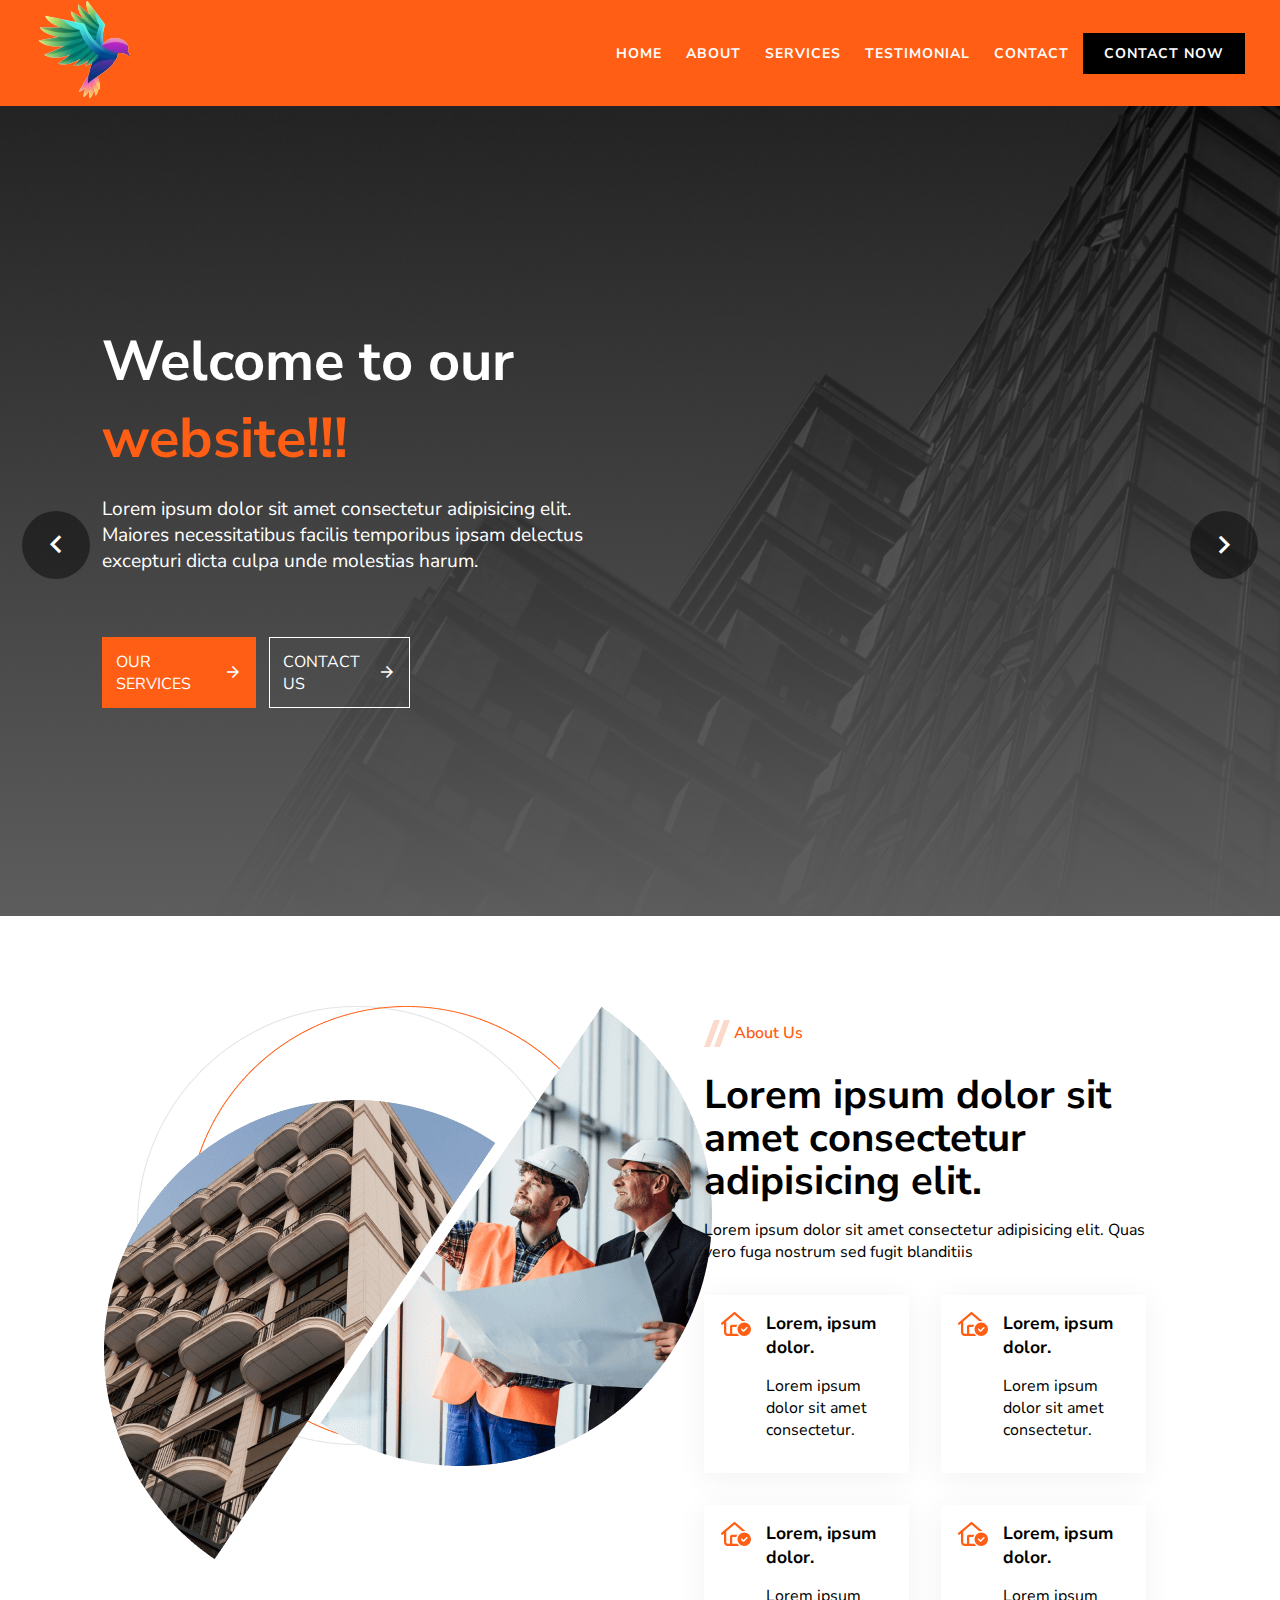
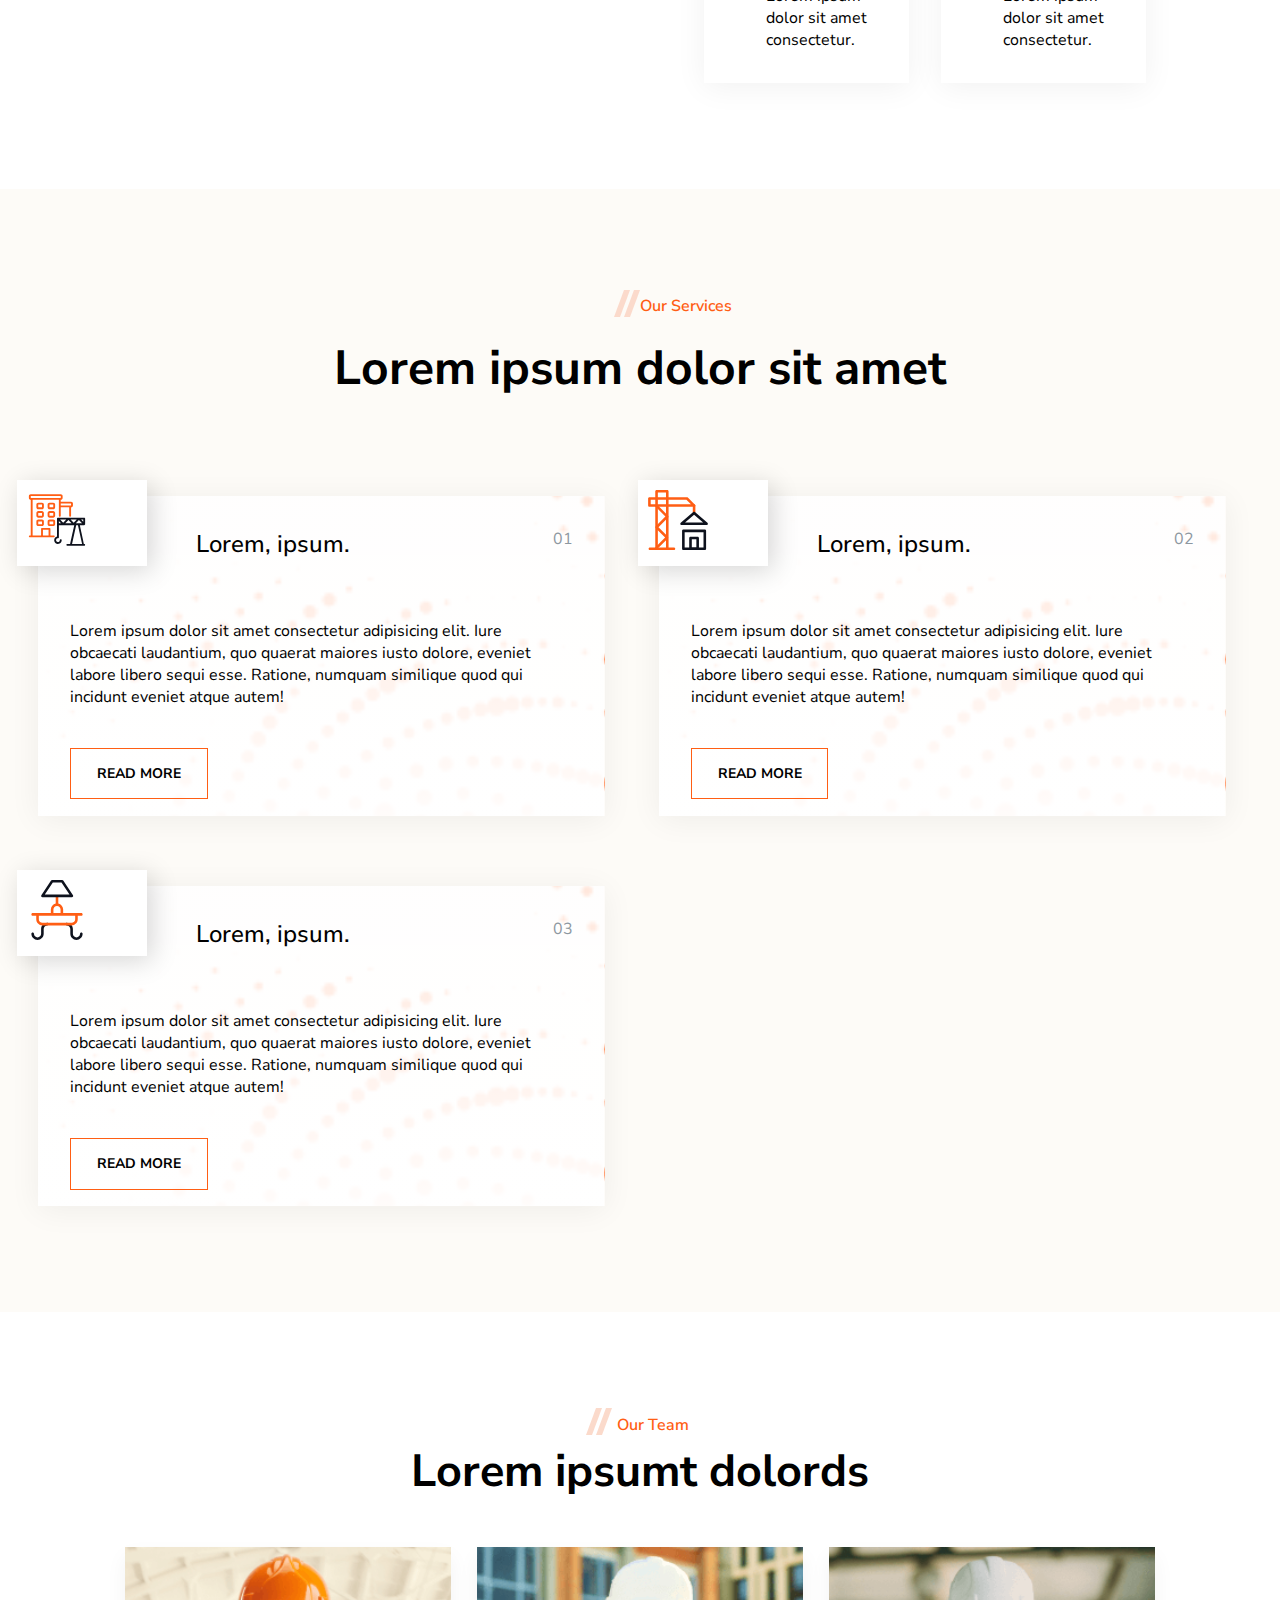
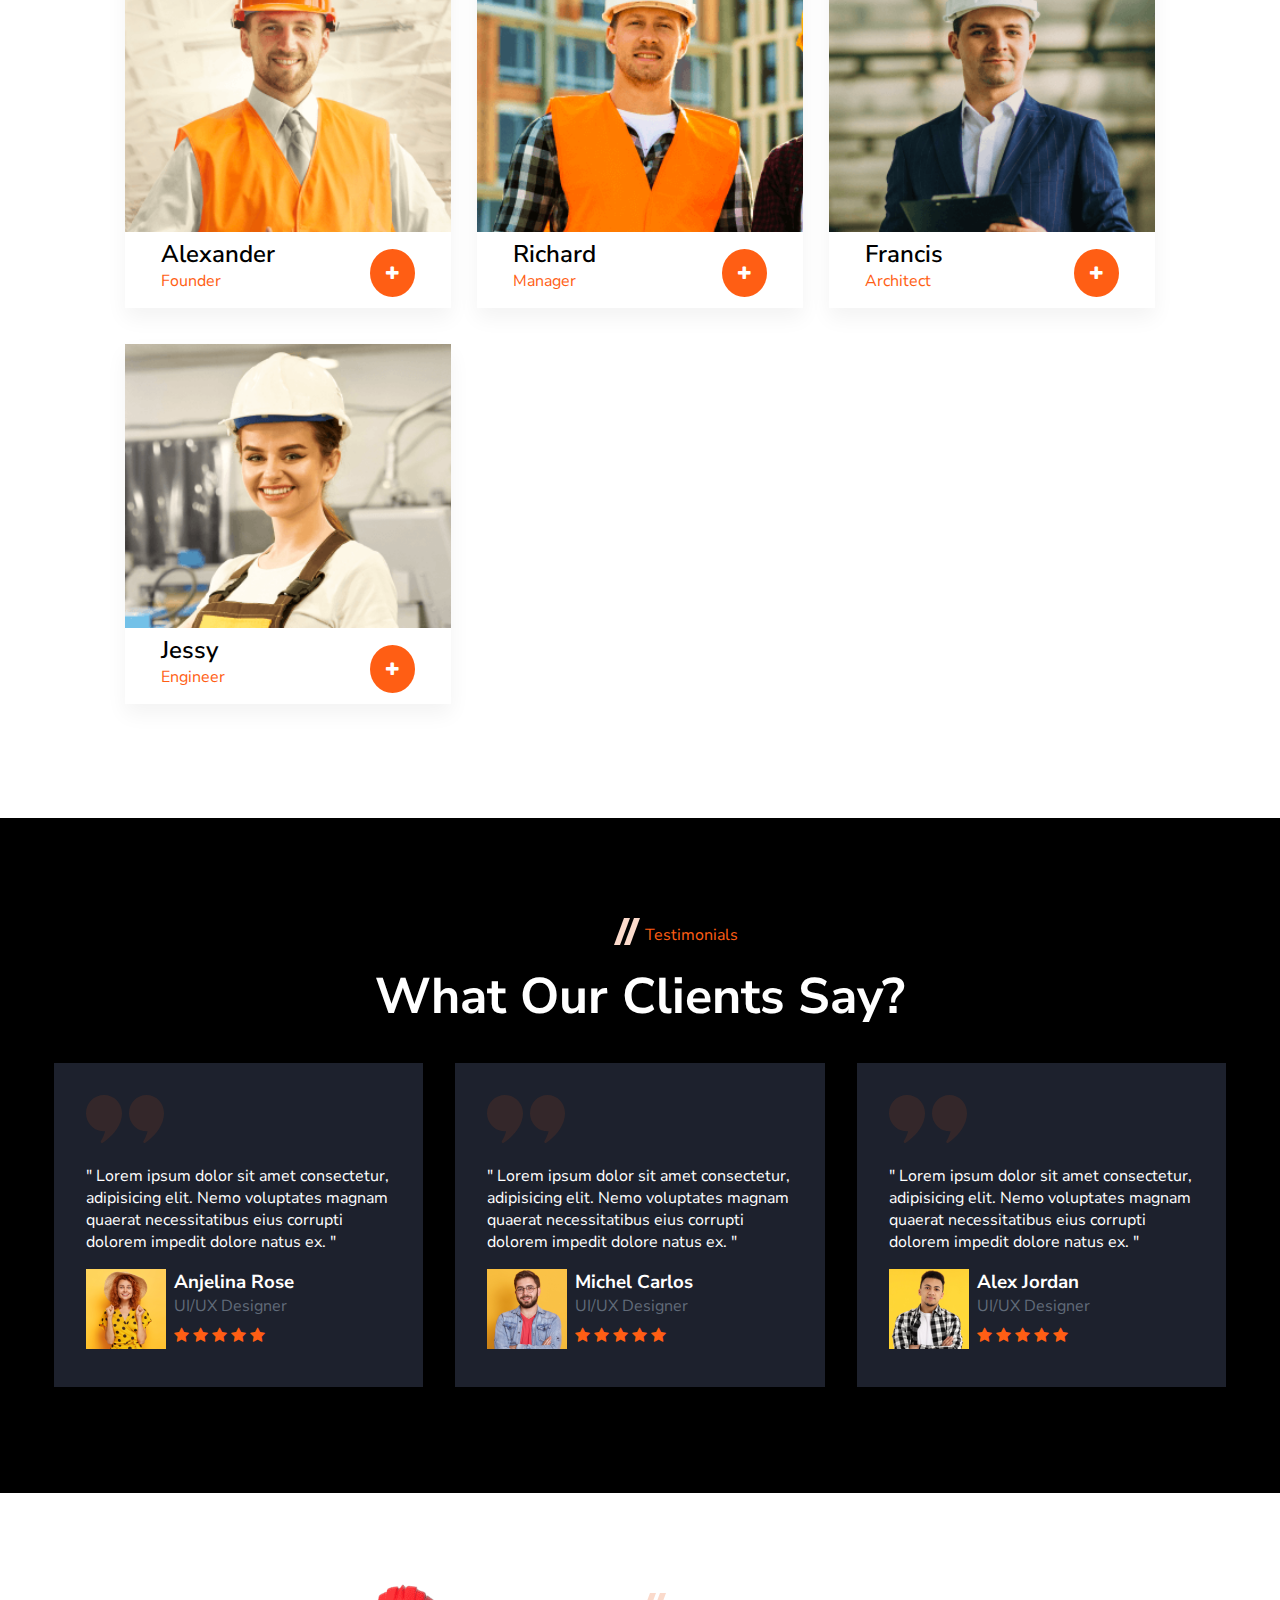
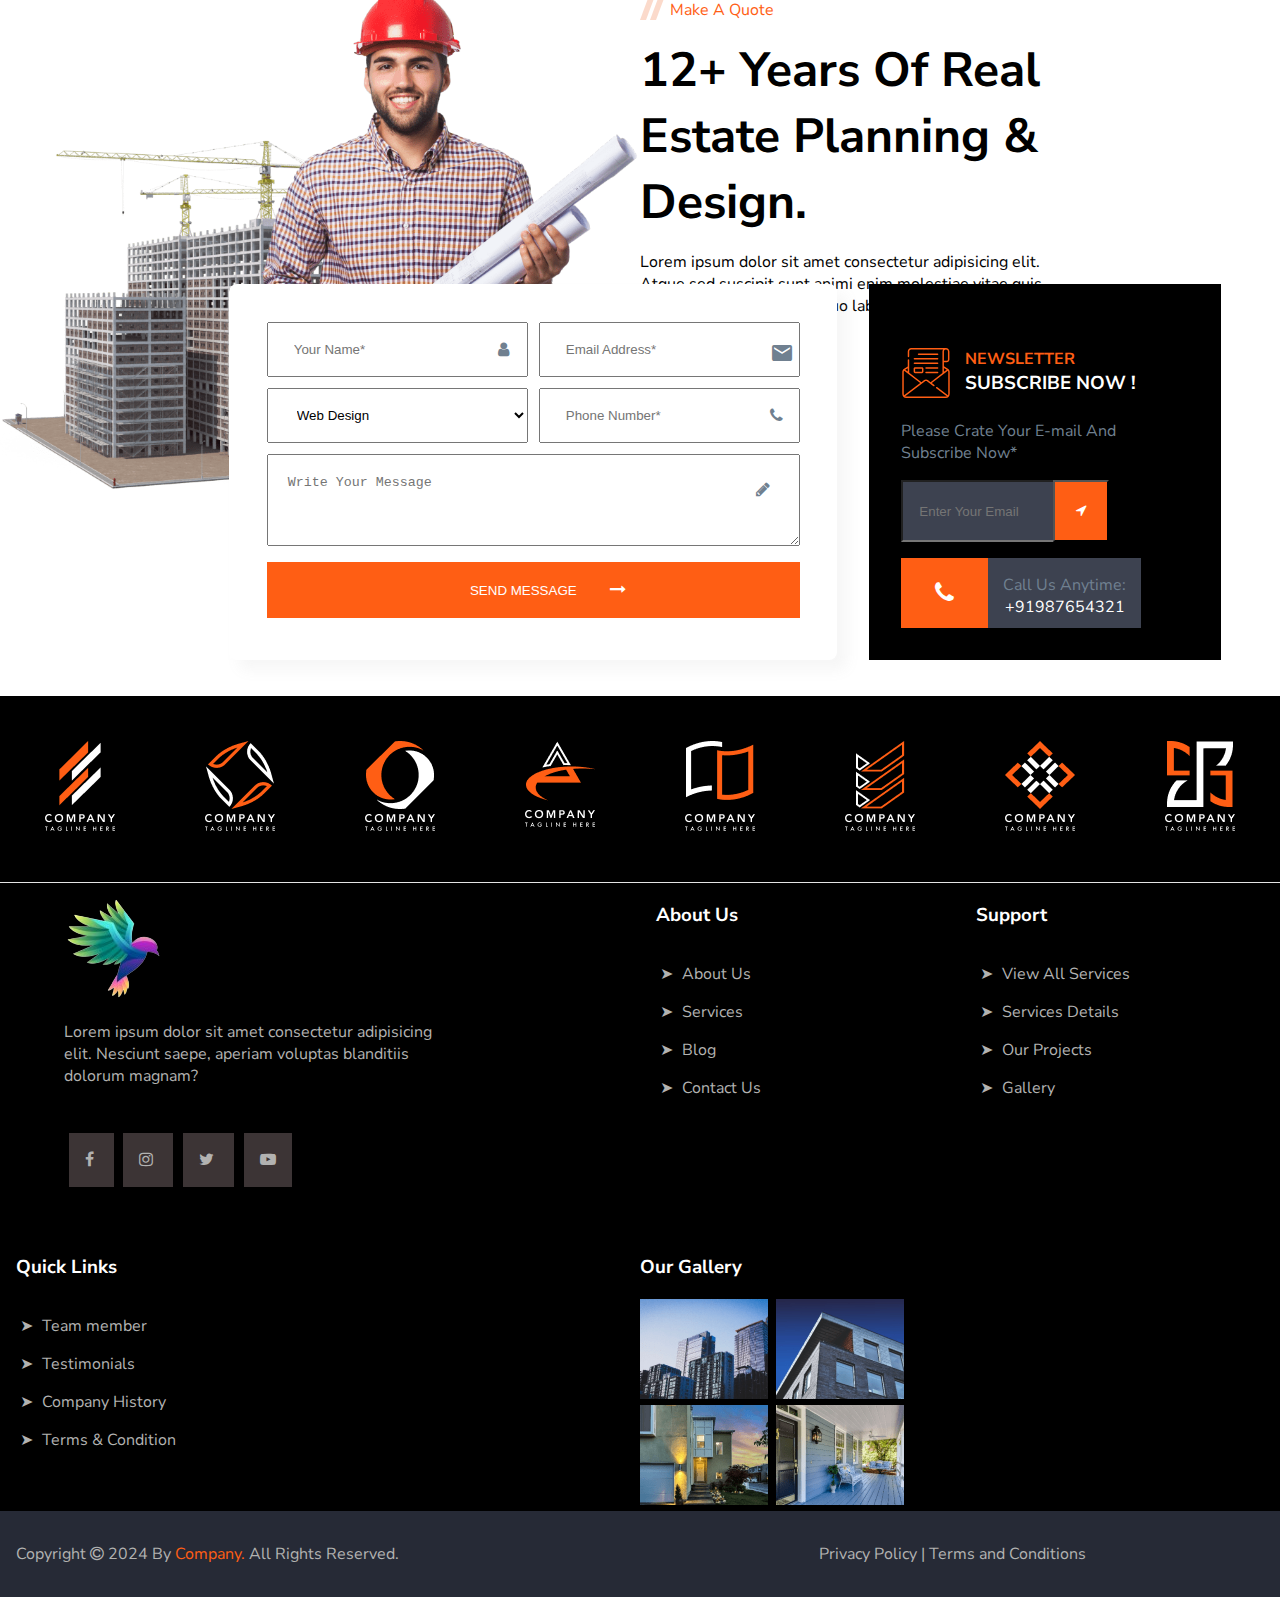
<file: index.html>
<!DOCTYPE html>
<html lang="en">

<head>
    <meta charset="UTF-8">
    <meta name="viewport" content="width=device-width, initial-scale=1.0">
    <title>Website 1</title>
    <link rel="stylesheet" href="./assets/css/about.css">
    <link rel="stylesheet" href="./assets/css/common.css">
    <link rel="stylesheet" href="./assets/css/cta.css">
    <link rel="stylesheet" href="./assets/css/footer.css">
    <link rel="stylesheet" href="./assets/css/form.css">
    <link rel="stylesheet" href="./assets/css/header.css">
    <link rel="stylesheet" href="./assets/css/services.css">
    <link rel="stylesheet" href="./assets/css/slider.css">
    <link rel="stylesheet" href="./assets/css/team-section.css">
    <link rel="stylesheet" href="./assets/css/testimonials.css">
    <link rel="stylesheet" href="./assets/css/scroll.css">
    <link href="https://fonts.googleapis.com/icon?family=Material+Icons" rel="stylesheet">
    <link href="https://fonts.googleapis.com/icon?family=Material+Icons" rel="stylesheet">
    <link rel="stylesheet" href="https://cdnjs.cloudflare.com/ajax/libs/font-awesome/4.7.0/css/font-awesome.min.css">
    <link rel="stylesheet" href="https://cdnjs.cloudflare.com/ajax/libs/font-awesome/4.7.0/css/font-awesome.min.css">
    <link rel="import" href="header.html">
    <link rel="import" href="footer.html">


</head>

<body>
    <!-- slider section -->
    <section class="slider">
        <div class="content">
            <div>
                <h2 class="sliderTitle">Welcome to our <span class="orangeText"
                        style="display: inline !important;">website!!!</span></h2>
                <p>Lorem ipsum dolor sit amet consectetur adipisicing elit. Maiores necessitatibus facilis temporibus
                    ipsam
                    delectus excepturi dicta culpa unde molestias harum.</p>
                <div class="service-contact">
                    <div class="sc">
                        <a href="./service" class="services">OUR SERVICES
                            <i class="material-icons">arrow_forward</i>
                        </a>
                    </div>
                    <div class="contact">
                        <a href="./contactUs">CONTACT US
                            <i class="material-icons">arrow_forward</i>
                        </a>
                    </div>

                </div>
            </div>

        </div>
        <div class="arrows">
            <i class="material-icons" id="left">keyboard_arrow_left</i>
            <i class="material-icons" id="right">keyboard_arrow_right</i>
        </div>

    </section>
    <!-- about us section -->
    <section class="aboutus">
        <div class="imgaboutus aboutus-content">
            <img src="./assets/img/about-us.png" alt="About Us" class="diffimg">
        </div>
        <div class="aboutus-content">
            <div class="secimg">
                <img src="./assets/img/about-us-secimg.svg" alt="// About Us ">
                <p>About Us</p>

            </div>

            <h2 class="h2tag">Lorem ipsum dolor sit amet consectetur adipisicing elit. </h2>
            <p>Lorem ipsum dolor sit amet consectetur adipisicing elit. Quas vero fuga nostrum sed fugit blanditiis</p>
            <div class="features">
                <div class="inner-feature">
                    <div><img alt="" src="./assets/img/feature.svg" /></div>
                    <div class="inner-feature-sub
                    ">
                        <a href="#" class="feature">Lorem, ipsum dolor. </a>
                        <p>Lorem ipsum dolor sit amet consectetur.</p>
                    </div>

                </div>
                <div class="inner-feature">
                    <div><img alt="" src="./assets/img/feature.svg" /></div>
                    <div class="inner-feature-sub
                    ">
                        <a href="#" class="feature">Lorem, ipsum dolor. </a>
                        <p>Lorem ipsum dolor sit amet consectetur.</p>
                    </div>

                </div>
                <div class="inner-feature">
                    <div><img alt="" src="./assets/img/feature.svg" /></div>
                    <div class="inner-feature-sub
                    ">
                        <a href="#" class="feature">Lorem, ipsum dolor. </a>
                        <p>Lorem ipsum dolor sit amet consectetur.</p>
                    </div>

                </div>
                <div class="inner-feature">
                    <div><img alt="" src="./assets/img/feature.svg" /></div>
                    <div class="inner-feature-sub
                    ">
                        <a href="#" class="feature">Lorem, ipsum dolor. </a>
                        <p>Lorem ipsum dolor sit amet consectetur.</p>
                    </div>

                </div>
            </div>

        </div>

    </section>
    <!-- services section -->
    <section class="service">

        <div class="servicetitle">
            <div class="imgservice"> <img alt="services" src="./assets/img/about-us-secimg.svg"></div>
            <div class="services-para">
                <p>Our Services</p>
            </div>
        </div>
        <h2 class="h2tag">Lorem ipsum dolor sit amet </h2>
        <!-- service box -->
        <div class="service-box">
            <div class="service-boxes">
                <div class="service-boxcontent">
                    <div class="service-icon">
                        <a href="#">
                            <img alt="servic-img-1" src="./assets/img/service-icon-1.svg">
                        </a>
                    </div>
                    <div>
                        <a href="#" class="box2">Lorem, ipsum.</a>
                    </div>
                    <div class="number">
                        <a href="./service">01</a>
                    </div>
                </div>
                <p class="para">Lorem ipsum dolor sit amet consectetur adipisicing elit. Iure obcaecati laudantium, quo
                    quaerat
                    maiores iusto dolore, eveniet labore libero sequi esse. Ratione, numquam similique quod qui incidunt
                    eveniet atque autem! </p>
                <a href="./service" class="service-button">READ MORE</a>
            </div>
            <div class="service-boxes">
                <div class="service-boxcontent">
                    <div class="service-icon">
                        <a href="./service">
                            <img alt="servic-img-1" src="./assets/img/service-icon-2.svg">
                        </a>
                    </div>
                    <div>
                        <a href="./service" class="box2">Lorem, ipsum.</a>
                    </div>
                    <div class="number">
                        <a href="./service">02</a>
                    </div>
                </div>
                <p class="para">Lorem ipsum dolor sit amet consectetur adipisicing elit. Iure obcaecati laudantium, quo
                    quaerat
                    maiores iusto dolore, eveniet labore libero sequi esse. Ratione, numquam similique quod qui incidunt
                    eveniet atque autem! </p>
                <a href="./service" class="service-button">READ MORE</a>
            </div>
            <div class="service-boxes">
                <div class="service-boxcontent">
                    <div class="service-icon">
                        <a href="./service">
                            <img alt="servic-img-1" src="./assets/img/service-icon-3.svg">
                        </a>
                    </div>
                    <div>
                        <a href="./service" class="box2">Lorem, ipsum.</a>
                    </div>
                    <div class="number">
                        <a href="./service">03</a>
                    </div>
                </div>
                <p class="para">Lorem ipsum dolor sit amet consectetur adipisicing elit. Iure obcaecati laudantium, quo
                    quaerat
                    maiores iusto dolore, eveniet labore libero sequi esse. Ratione, numquam similique quod qui incidunt
                    eveniet atque autem! </p>
                <a href="./service" class="service-button">READ MORE</a>
            </div>




        </div>


    </section>
    <!-- team section -->
    <section class="main-sec our-team">
        <div class="main-c">
            <div class="team-section">
                <div class="imgst">
                    <img alt=" team-section-img" src="./assets/img/team-section.svg" />
                </div>
                <div class="ts-para">
                    <p>Our Team</p>
                </div>
            </div>
            <div class="h2st">
                <h2>Lorem ipsumt dolords</h2>
            </div>
            <div class="ts-two">
                <div class="tm-sec">
                    <img alt="team-member1" class="team-member" src="./assets/img/team1.png" />
                    <div class="ts-three">
                        <div>
                            <h3 class="sec-h3">Alexander</h3>
                            <p>Founder</p>
                        </div>
                        <div class="plusicon">
                            <a href="./contactUs"><i class="fa fa-plus"></i></a>
                        </div>

                    </div>
                </div>
                <div class="tm-sec">
                    <img alt="team-member1" class="team-member" src="./assets/img/team2.png" />
                    <div class="ts-three">
                        <div>
                            <h3 class="sec-h3">Richard</h3>
                            <p>Manager</p>
                        </div>
                        <div class="plusicon">
                            <a href="./contactUs"><i class="fa fa-plus"></i></a>
                        </div>

                    </div>
                </div>
                <div class="tm-sec">
                    <img alt="team-member1" class="team-member" src="./assets/img/team3.png" />
                    <div class="ts-three">
                        <div>
                            <h3 class="sec-h3">Francis</h3>
                            <p>Architect</p>
                        </div>
                        <div class="plusicon">
                            <a href="./contactUs"><i class="fa fa-plus"></i></a>
                        </div>

                    </div>
                </div>
                <div class="tm-sec">
                    <img alt="team-member1" class="team-member" src="./assets/img/team4.png" />
                    <div class="ts-three">
                        <div>
                            <h3 class="sec-h3">Jessy</h3>
                            <p>Engineer</p>
                        </div>
                        <div class="plusicon">
                            <a href="./contactUs"><i class="fa fa-plus"></i></a>
                        </div>

                    </div>
                </div>
            </div>

        </div>

    </section>
    <!-- testimonials section -->
    <section class="whole-testi">
        <div>
            <div class="testimonial">
                <div class="img-test">
                    <img alt="img1" src="./assets/img/img-test.svg" />
                </div>
                <div>
                    <p>Testimonials</p>
                </div>
            </div>
            <div>
                <h2 class="h2-test">What Our Clients Say?</h2>
            </div>
            <div class="testimonial-main">
                <div class="box-testi">
                    <div class="quote-testi">
                        <img alt="quote-img" src="./assets/img/testi-quote.svg">
                    </div>

                    <p class="test-para">" Lorem ipsum dolor sit amet consectetur, adipisicing elit. Nemo voluptates
                        magnam quaerat
                        necessitatibus eius corrupti dolorem impedit dolore natus ex. "</p>
                    <div class="testimonial-sub">
                        <div class="testi-timg">
                            <img alt="member1" src="./assets/img/testi-1.png" />
                        </div>
                        <div class="testi-name">
                            <h3 class="h3-testi">Anjelina Rose</h3>
                            <div>
                                <p class="testi-para">UI/UX Designer</p>
                            </div>
                            <div class="icon-testi">
                                <i class="fa fa-star"></i>
                                <i class="fa fa-star"></i>
                                <i class="fa fa-star"></i>
                                <i class="fa fa-star"></i>
                                <i class="fa fa-star"></i>
                            </div>
                        </div>
                    </div>
                </div>
                <div class="box-testi">
                    <div class="quote-testi">
                        <img alt="quote-img" src="./assets/img/testi-quote.svg">
                    </div>

                    <p class="test-para">" Lorem ipsum dolor sit amet consectetur, adipisicing elit. Nemo voluptates
                        magnam quaerat
                        necessitatibus eius corrupti dolorem impedit dolore natus ex. "</p>
                    <div class="testimonial-sub">
                        <div class="testi-timg">
                            <img alt="member2" src="./assets/img/testi-2.png" />
                        </div>
                        <div class="testi-name">
                            <h3 class="h3-testi">Michel Carlos</h3>
                            <div>
                                <p class="testi-para">UI/UX Designer</p>
                            </div>
                            <div class="icon-testi">
                                <i class="fa fa-star"></i>
                                <i class="fa fa-star"></i>
                                <i class="fa fa-star"></i>
                                <i class="fa fa-star"></i>
                                <i class="fa fa-star"></i>
                            </div>
                        </div>
                    </div>
                </div>
                <div class="box-testi">
                    <div class="quote-testi">
                        <img alt="quote-img" src="./assets/img/testi-quote.svg">
                    </div>

                    <p class="test-para">" Lorem ipsum dolor sit amet consectetur, adipisicing elit. Nemo voluptates
                        magnam quaerat
                        necessitatibus eius corrupti dolorem impedit dolore natus ex. "</p>
                    <div class="testimonial-sub">
                        <div class="testi-timg">
                            <img alt="member3" src="./assets/img/testi-3.png" />
                        </div>
                        <div class="testi-name">
                            <h3 class="h3-testi">Alex Jordan</h3>
                            <div>
                                <p class="testi-para">UI/UX Designer</p>
                            </div>
                            <div class="icon-testi">
                                <i class="fa fa-star"></i>
                                <i class="fa fa-star"></i>
                                <i class="fa fa-star"></i>
                                <i class="fa fa-star"></i>
                                <i class="fa fa-star"></i>
                            </div>
                        </div>
                    </div>
                </div>
            </div>
        </div>
    </section>
    <!-- form section  -->
    <section class="form-section">
        <div>
            <div class="main-formsec">
                <div class="img-main">
                    <img alt="img" src="./assets/img/contact_thumb.png" />
                </div>
                <div>
                    <div class="sub-formsec">
                        <div class="cls-img1">
                            <img alt="img1" src="./assets/img/img-test.svg" />
                        </div>
                        <div>
                            <p class="form-para">Make A Quote</p>
                        </div>
                    </div>
                    <div class="hmain">
                        <h2 class="cls-h2">12+ Years Of Real Estate Planning & Design.</h2>
                    </div>
                    <div class="paraa-main">
                        <p clas="para-frommain">Lorem ipsum dolor sit amet consectetur adipisicing elit. Atque sed
                            suscipit sunt animi enim molestiae vitae quis reiciendis, saepe autem. Quo laborum, illum
                            adipisci soluta qui est iure eos culpa!
                        </p>
                    </div>
                </div>
            </div>
        </div>
    </section>
    <section>
        <div style="position: relative;">
            <div class="main1-formsec">
                <div></div>

                <div class="box-form">
                    <form action="/demo.php" method="get">
                        <div class="main2-formsec">
                            <div class="input-form">
                                <input type="text" placeholder="Your Name*" class="inputbox" required>
                                <i class="fa fa-user"></i>
                            </div>
                            <div class="input-form">
                                <input type="email" placeholder="Email Address*" name="email" class="inputbox" required>
                                <i class="material-icons ">email</i>
                            </div>


                        </div>

                        <div>
                            <div class="main2-formsec">
                                <div>
                                    <select class="inputbox" required>
                                        <option value="Web Design">Web Design</option>
                                        <option value="Web Development">Web Development</option>
                                        <option value="Engine Dignostics">Engine Dignostics</option>
                                        <option value="Digital Marketing">Digital Marketing</option>
                                    </select>
                                </div>
                                <div class="input-form">
                                    <input type="tel" placeholder="Phone Number*" class="inputbox" required>
                                    <i class="fa fa-phone"></i>
                                </div>


                            </div>
                        </div>
                        <div class="input-form">
                            <textarea placeholder="Write Your Message" class="inputbox textareabox"></textarea>
                            <i class="fa fa-pencil"></i>
                        </div>
                        <div class="form-button">
                            <button class="btn-form"> SEND MESSAGE </button>
                            <i class="fa fa-long-arrow-right"></i>
                        </div>



                </div>
                </form>
                <div class="sec-formm">
                    <div>
                        <div class="form-sub1">
                            <div class="icon-box">
                                <img alt="envelop-img" src="./assets/img/envelope-icon (1).svg" class="envelop-form">
                            </div>
                            <div class="form-ht">
                                <h4 class="ntsn1">NEWSLETTER</h4>
                                <h3 class="ntsn2">SUBSCRIBE NOW !</h3>
                            </div>
                        </div>
                        <div class="para-fsub">
                            <p>Please Crate Your E-mail And Subscribe Now* </p>
                        </div>
                        <form>
                            <div class="form-sub2">

                                <div>
                                    <input type="email" placeholder="Enter Your Email" class="inputmail" name="email"
                                        required>
                                </div>
                                <div>
                                    <button class="btnarrow">
                                        <i class="fa fa-location-arrow"></i>
                                    </button>
                                </div>

                            </div>
                        </form>
                        <div class="form-sub3">
                            <div class="icon-fs">
                                <i class="fa fa-phone"></i>
                            </div>
                            <div class="para-tele">

                                <div class="para-fsubb">
                                    <p>Call Us Anytime:</p>
                                </div>
                                <div class="tele-form">
                                    <a href="tel:+91987654321" class="number-form">+91987654321 </a>
                                </div>

                            </div>

                        </div>
                    </div>
                </div>
            </div>
        </div>
    </section>
    <div class="form-bottom-space"></div>


    <button id="scrollToTopBtn" onclick="scrollToTop()"><i class="material-icons">arrow_upward</i></button>
    <!-- script js -->
    <script src="./assets/js/headerfootermodule.js"></script>
    <script src="./assets/js/header.js"></script>
    <script src="./assets/js/slider.js"></script>
    <script src="./assets/js/scrollTop.js"></script>

</body>

</html>
</file>
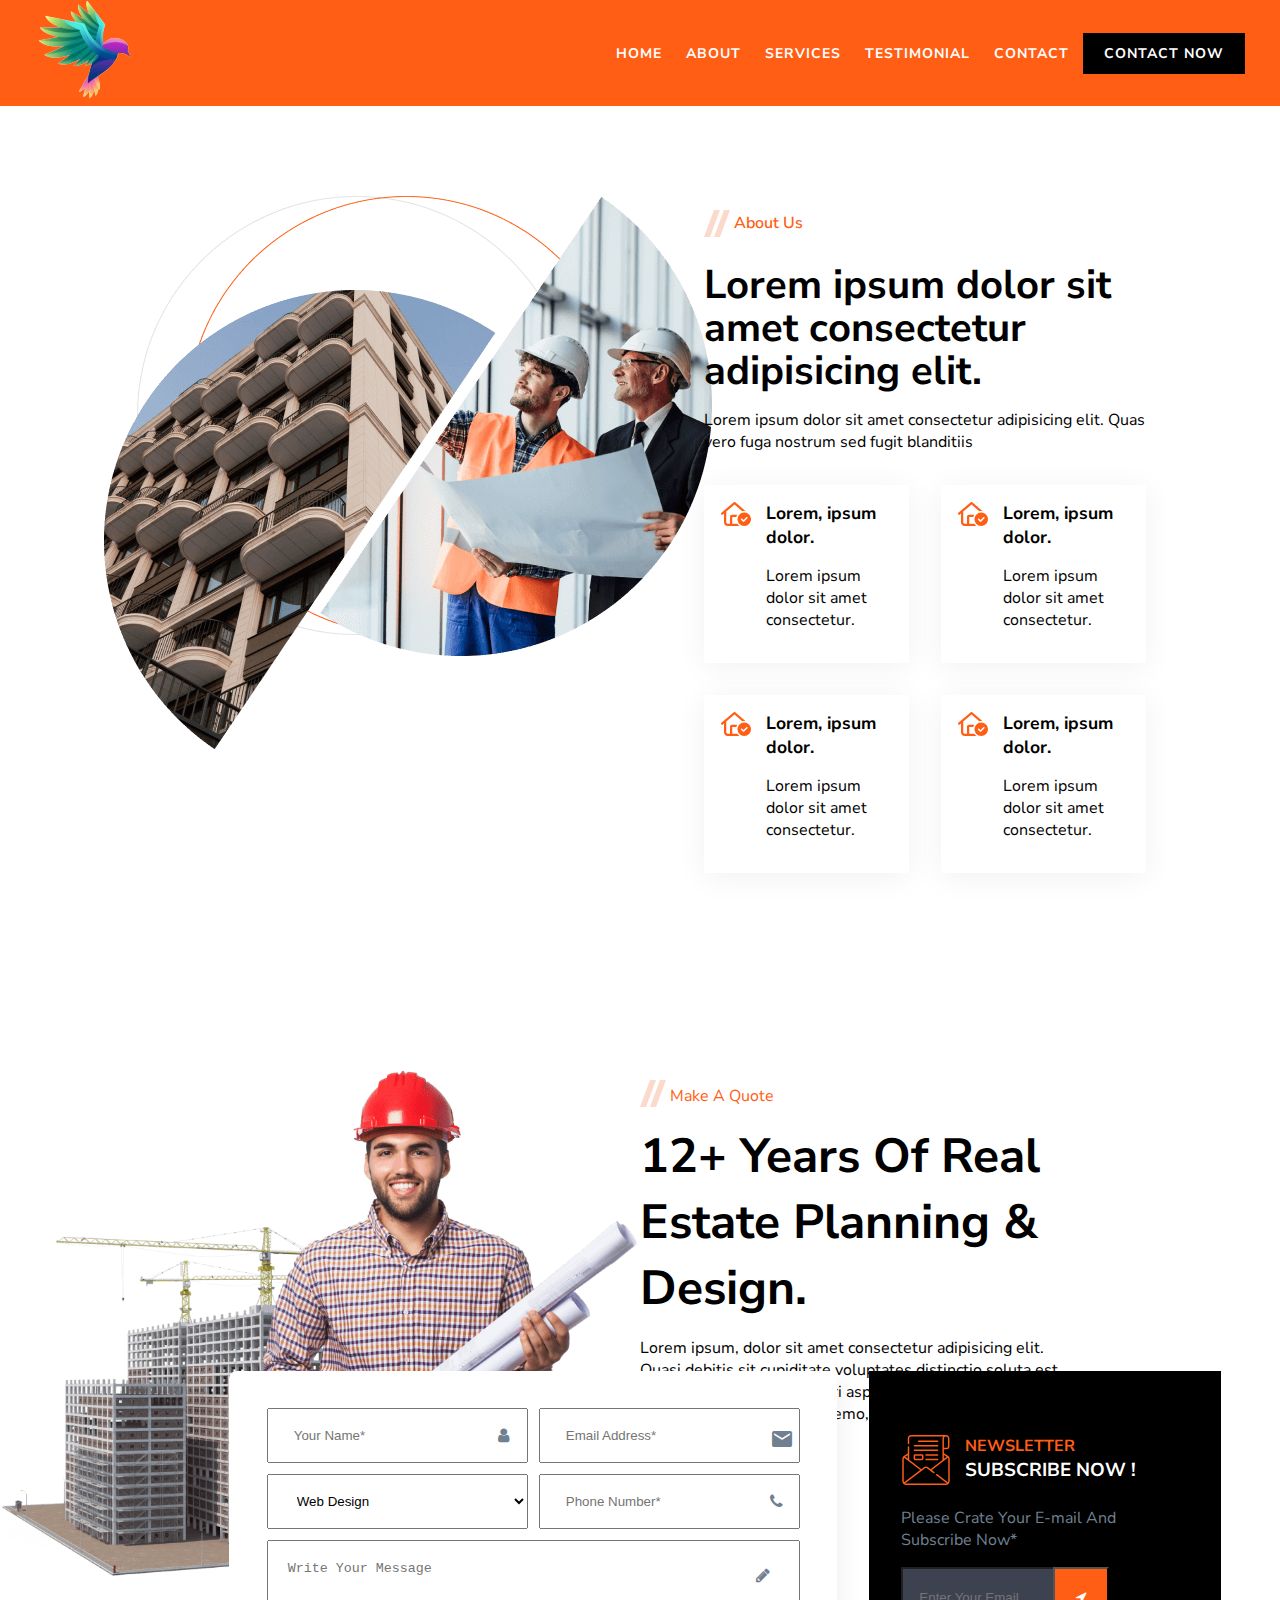
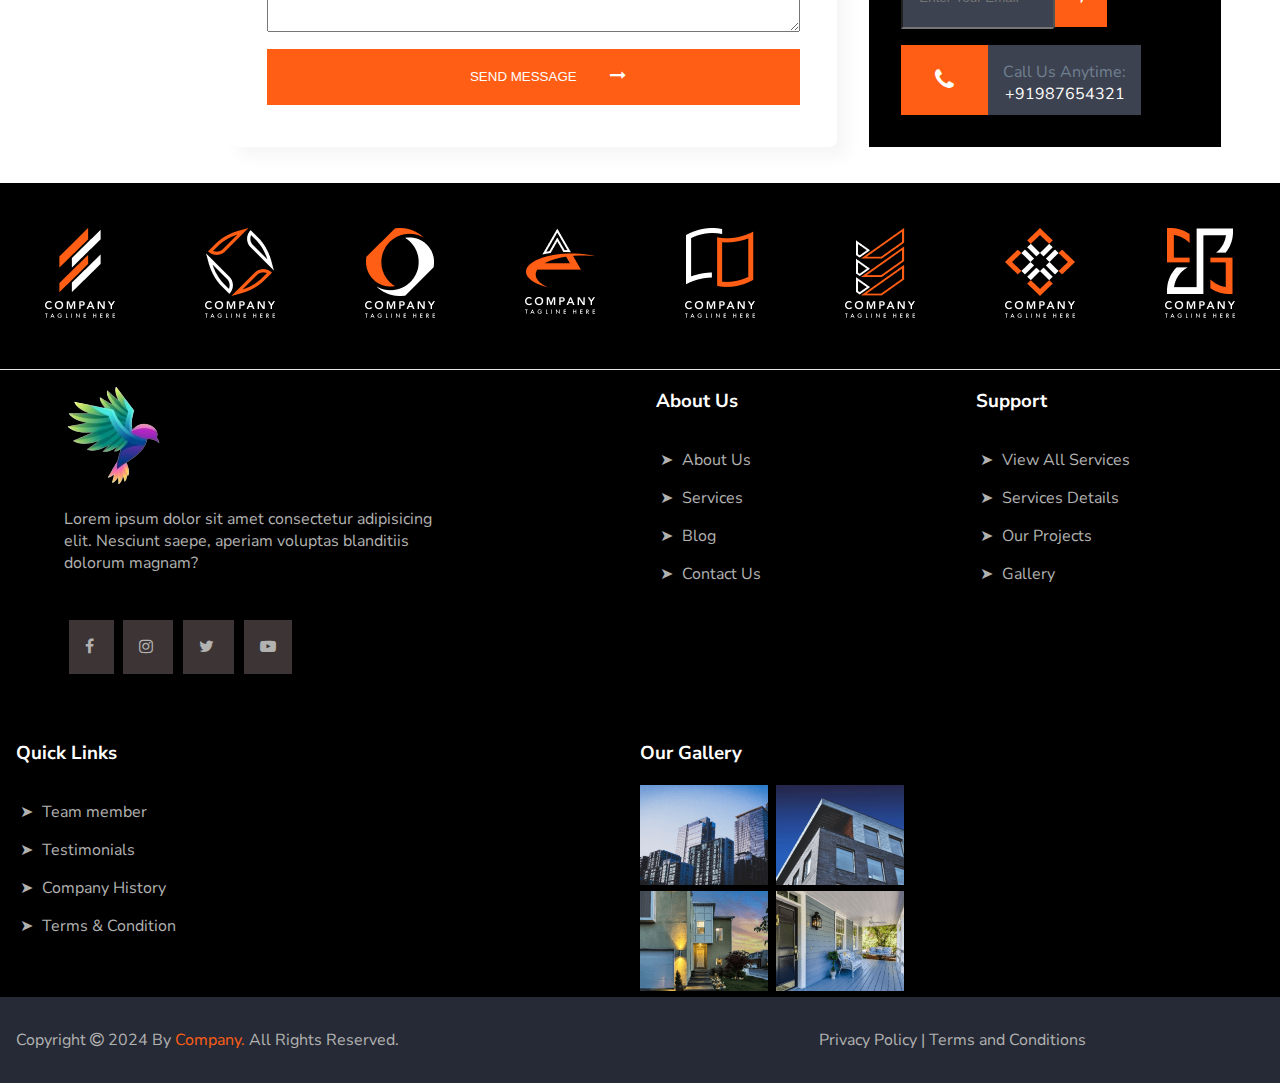
<file: about.html>
<!DOCTYPE html>
<html lang="en">

<head>
    <meta charset="UTF-8">
    <meta name="viewport" content="width=device-width, initial-scale=1.0">
    <title>ABOUT US</title>
    <link rel="stylesheet" href="./assets/css/about.css">
    <link rel="stylesheet" href="./assets/css/form.css">
    <link rel="stylesheet" href="./assets/css/common.css">
    <link rel="stylesheet" href="./assets/css/scroll.css">
    <link rel="import" href="header.html">
    <link rel="import" href="footer.html">
    <link rel="stylesheet" href="https://cdnjs.cloudflare.com/ajax/libs/font-awesome/4.7.0/css/font-awesome.min.css">
    <link href="https://fonts.googleapis.com/icon?family=Material+Icons" rel="stylesheet">
</head>

<body>
    <section class="aboutus">
        <div class="imgaboutus aboutus-content">
            <img src="./assets/img/about-us.png" alt="About Us" class="diffimg">
        </div>
        <div class="aboutus-content">
            <div class="secimg">
                <img src="./assets/img/about-us-secimg.svg" alt="// About Us ">
                <p>About Us</p>

            </div>

            <h2 class="h2tag">Lorem ipsum dolor sit amet consectetur adipisicing elit. </h2>
            <p>Lorem ipsum dolor sit amet consectetur adipisicing elit. Quas vero fuga nostrum sed fugit blanditiis</p>
            <div class="features">
                <div class="inner-feature">
                    <div><img alt="" src="./assets/img/feature.svg" /></div>
                    <div class="inner-feature-sub
                    ">
                        <a href="#" class="feature">Lorem, ipsum dolor. </a>
                        <p>Lorem ipsum dolor sit amet consectetur.</p>
                    </div>

                </div>
                <div class="inner-feature">
                    <div><img alt="" src="./assets/img/feature.svg" /></div>
                    <div class="inner-feature-sub
                    ">
                        <a href="#" class="feature">Lorem, ipsum dolor. </a>
                        <p>Lorem ipsum dolor sit amet consectetur.</p>
                    </div>

                </div>
                <div class="inner-feature">
                    <div><img alt="" src="./assets/img/feature.svg" /></div>
                    <div class="inner-feature-sub
                    ">
                        <a href="#" class="feature">Lorem, ipsum dolor. </a>
                        <p>Lorem ipsum dolor sit amet consectetur.</p>
                    </div>

                </div>
                <div class="inner-feature">
                    <div><img alt="" src="./assets/img/feature.svg" /></div>
                    <div class="inner-feature-sub
                    ">
                        <a href="#" class="feature">Lorem, ipsum dolor. </a>
                        <p>Lorem ipsum dolor sit amet consectetur.</p>
                    </div>

                </div>
            </div>

        </div>

    </section>
    <section class="form-section">
        <div>
            <div class="main-formsec">
                <div class="img-main">
                    <img alt="img" src="./assets/img/contact_thumb.png" />
                </div>
                <div>
                    <div class="sub-formsec">
                        <div class="cls-img1">
                            <img alt="img1" src="./assets/img/img-test.svg" />
                        </div>
                        <div>
                            <p class="form-para">Make A Quote</p>
                        </div>
                    </div>
                    <div class="hmain">
                        <h2 class="cls-h2">12+ Years Of Real Estate Planning & Design.</h2>
                    </div>
                    <div class="paraa-main">
                        <p clas="para-frommain">Lorem ipsum, dolor sit amet consectetur adipisicing elit. Quasi debitis
                            sit cupiditate voluptates distinctio soluta est nostrum dicta iure excepturi asperiores
                            aspernatur aut molestiae perferendis ea nemo, molestias eum esse!</p>
                    </div>
                </div>
            </div>
        </div>
    </section>
    <section>
        <div style="position: relative;">
            <div class="main1-formsec">
                <div></div>

                <div class="box-form">
                    <form action="/demo.php" method="get">
                        <div class="main2-formsec">
                            <div class="input-form">
                                <input type="text" placeholder="Your Name*" class="inputbox" required>
                                <i class="fa fa-user"></i>
                            </div>
                            <div class="input-form">
                                <input type="email" placeholder="Email Address*" name="email" class="inputbox" required>
                                <i class="material-icons ">email</i>
                            </div>


                        </div>

                        <div>
                            <div class="main2-formsec">
                                <div>
                                    <select class="inputbox" required>
                                        <option value="Web Design">Web Design</option>
                                        <option value="Web Development">Web Development</option>
                                        <option value="Engine Dignostics">Engine Dignostics</option>
                                        <option value="Digital Marketing">Digital Marketing</option>
                                    </select>
                                </div>
                                <div class="input-form">
                                    <input type="tel" placeholder="Phone Number*" class="inputbox" required>
                                    <i class="fa fa-phone"></i>
                                </div>


                            </div>
                        </div>
                        <div class="input-form">
                            <textarea placeholder="Write Your Message" class="inputbox textareabox"></textarea>
                            <i class="fa fa-pencil"></i>
                        </div>
                        <div class="form-button">
                            <button class="btn-form"> SEND MESSAGE </button>
                            <i class="fa fa-long-arrow-right"></i>
                        </div>



                </div>
                </form>
                <div class="sec-formm">
                    <div>
                        <div class="form-sub1">
                            <div class="icon-box">
                                <img alt="envelop-img" src="./assets/img/envelope-icon (1).svg" class="envelop-form">
                            </div>
                            <div class="form-ht">
                                <h4 class="ntsn1">NEWSLETTER</h4>
                                <h3 class="ntsn2">SUBSCRIBE NOW !</h3>
                            </div>
                        </div>
                        <div class="para-fsub">
                            <p>Please Crate Your E-mail And Subscribe Now* </p>
                        </div>
                        <form>
                            <div class="form-sub2">

                                <div>
                                    <input type="email" placeholder="Enter Your Email" class="inputmail" name="email"
                                        required>
                                </div>
                                <div>
                                    <button class="btnarrow">
                                        <i class="fa fa-location-arrow"></i>
                                    </button>
                                </div>

                            </div>
                        </form>
                        <div class="form-sub3">
                            <div class="icon-fs">
                                <i class="fa fa-phone"></i>
                            </div>
                            <div class="para-tele">

                                <div class="para-fsubb">
                                    <p>Call Us Anytime:</p>
                                </div>
                                <div class="tele-form">
                                    <a href="tel:+91987654321" class="number-form">+91987654321 </a>
                                </div>

                            </div>

                        </div>
                    </div>
                </div>
            </div>
        </div>
    </section>
    <div class="form-bottom-space"></div>
    <button id="scrollToTopBtn" onclick="scrollToTop()"><i class="material-icons">arrow_upward</i></button>
    <script src="./assets/js/scrollTop.js"></script>
    <script src="./assets/js/headerfootermodule.js"></script>
</body>

</html>
</file>
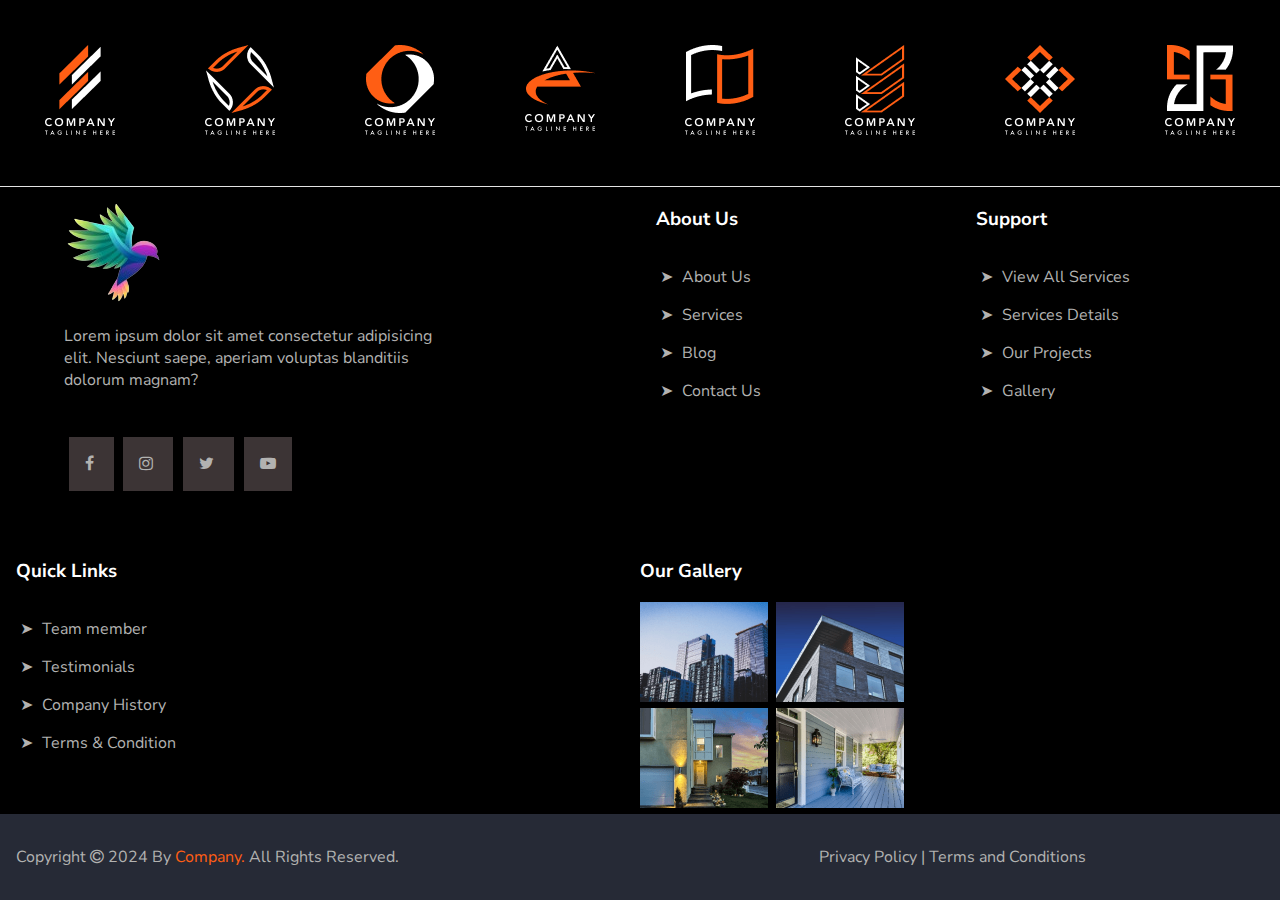
<file: footer.html>
<!DOCTYPE html>
<html lang="en">

<head>
    <meta charset="UTF-8">
    <meta name="viewport" content="width=device-width, initial-scale=1.0">
    <link rel="stylesheet" href="./assets/css/footer.css">
    <link rel="stylesheet" href="./assets/css/common.css">
    <link rel="stylesheet" href="https://cdnjs.cloudflare.com/ajax/libs/font-awesome/4.7.0/css/font-awesome.min.css">

    <title>Footer</title>
</head>

<body>
    <div class="whole-footer">
        <section>
            <div>
                <div class="footer-main1">
                    <div>
                        <img alt="img1" src="./assets/img/cilent_1_1.png" />
                    </div>
                    <div>
                        <img alt="img2" src="./assets/img/cilent_1_10.png" />
                    </div>
                    <div>
                        <img alt="img3" src="./assets/img/cilent_1_11.png" />
                    </div>
                    <div>
                        <img alt="img4" src="./assets/img/cilent_1_12.png" />
                    </div>
                    <div>
                        <img alt="img5" src="./assets/img/cilent_1_2.png" />
                    </div>
                    <div>
                        <img alt="img6" src="./assets/img/cilent_1_4.png">
                    </div>
                    <div>
                        <img alt="img7" src="./assets/img/cilent_1_5.png">
                    </div>
                    <div>
                        <img alt="img8" src="./assets/img/cilent_1_7.png">
                    </div>
                </div>
            </div>

        </section>

        <div>
            <div class="footer-main2">
                <div class="footerr">
                    <div class="logo-footerr">
                        <a>
                            <img alt="logo-img" src="./assets/img/logo.webp">
                        </a>
                    </div>
                    <div class="box-paraa">
                        <p class="para-footer">Lorem ipsum dolor sit amet consectetur adipisicing elit. Nesciunt saepe,
                            aperiam
                            voluptas blanditiis
                            dolorum magnam?</p>
                    </div>
                    <div CLASS="iconn-footer">
                        <a href="http://facebook.com">
                            <i class="fa fa-facebook"></i>
                        </a>
                        <a href="http://instagram.com">
                            <i class="fa fa-instagram"></i>
                        </a>
                        <a href="http://twitter.com">
                            <i class="fa fa-twitter"></i>
                        </a>
                        <a href="http://youtube.com">
                            <i class="fa fa-youtube-play"></i>
                        </a>
                    </div>
                </div>
                <div>
                    <div class="footer-item">
                        <h3 class="h3-footer1">About Us</h3>
                        <div class="list-footer">
                            <ul class="ul-footer">
                                <li>
                                    <a href="#">About Us</a>
                                </li>
                                <li>
                                    <a href="#">Services</a>
                                </li>
                                <li>
                                    <a href="#">Blog</a>
                                </li>
                                <li>
                                    <a href="#">Contact Us</a>
                                </li>
                            </ul>
                        </div>
                    </div>
                </div>
                <div>
                    <div class="footer-item">
                        <h3 class="h3-footer1">Support</h3>
                        <div class="list-footer">
                            <ul class="ul-footer">
                                <li>
                                    <a href="#">View All Services</a>
                                </li>
                                <li>
                                    <a href="#">Services Details</a>
                                </li>
                                <li>
                                    <a href="#">Our Projects</a>
                                </li>
                                <li>
                                    <a href="#">Gallery</a>
                                </li>
                            </ul>
                        </div>
                    </div>
                </div>
                <div>
                    <div class="footer-item">
                        <h3 class="h3-footer1">Quick Links</h3>
                        <div class="list-footer">
                            <ul class="ul-footer">
                                <li>
                                    <a href="#">Team member</a>
                                </li>
                                <li>
                                    <a href="#">Testimonials</a>
                                </li>
                                <li>
                                    <a href="#">Company History</a>
                                </li>
                                <li>
                                    <a href="#">Terms & Condition</a>
                                </li>
                            </ul>
                        </div>
                    </div>
                </div>
                <div>
                    <div class="gallery">
                        <h3 class="h3-footer2">Our Gallery</h3>
                        <div class="galleryimg">

                            <div>
                                <img alt="img01" src="./assets/img/gallery_1_1.png">
                            </div>
                            <div>
                                <img alt="img01" src="./assets/img/gallery_1_2-1.png">
                            </div>
                            <div>
                                <img alt="img01" src="./assets/img/gallery_1_3-1.png">
                            </div>
                            <div>
                                <img alt="img01" src="./assets/img/gallery_1_4-1.png">
                            </div>


                        </div>
                    </div>
                </div>
            </div>

            <div class="footer-last">

                <div>
                    <p class="para-footer">
                        Copyright
                        <i class="fa fa-copyright"></i>
                        2024 By
                        <a href="#">Company.</a>
                        All Rights Reserved.
                    </p>
                </div>
                <div class="pp-tc">
                    <p class="pp-para">
                        <a href="#">Privacy Policy</a> |
                        <a href="#">Terms and Conditions</a>
                    </p>
                </div>
            </div>
        </div>
    </div>
    </div>

    </div>
</body>

</html>
</file>
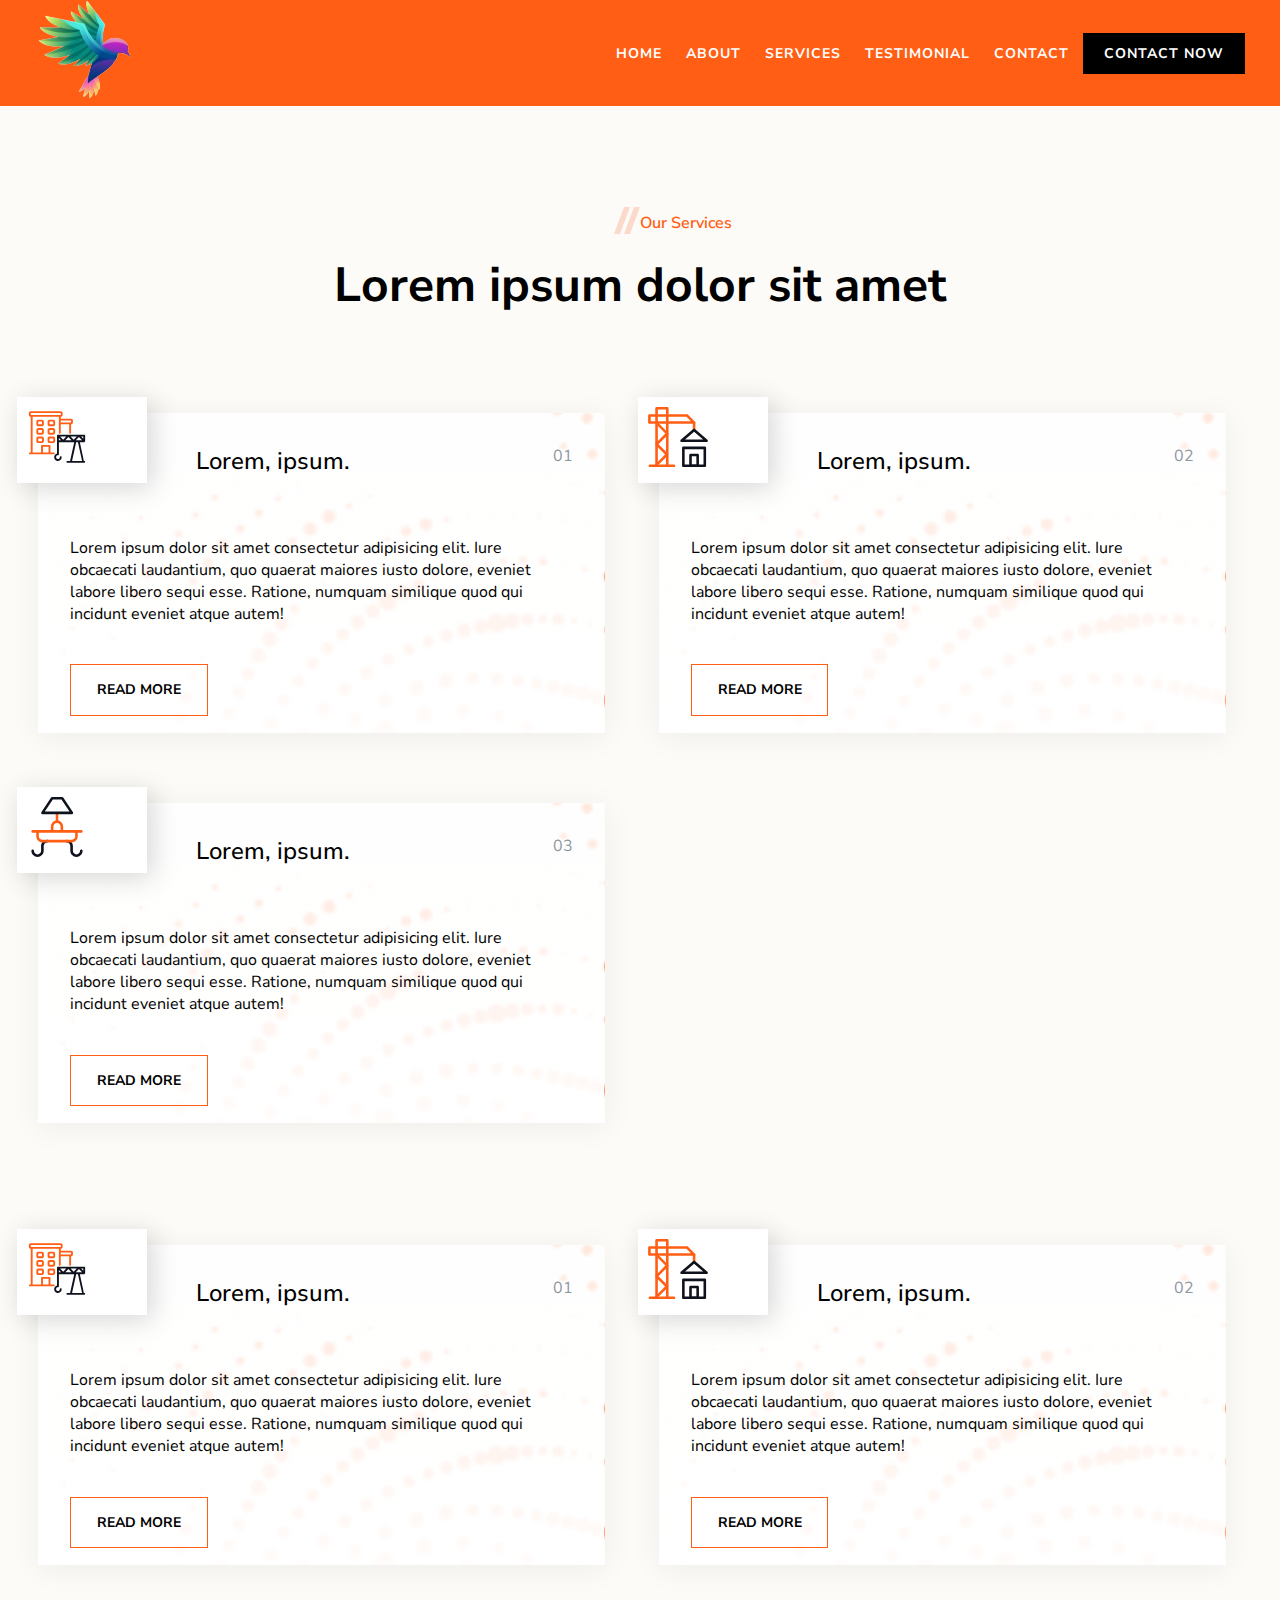
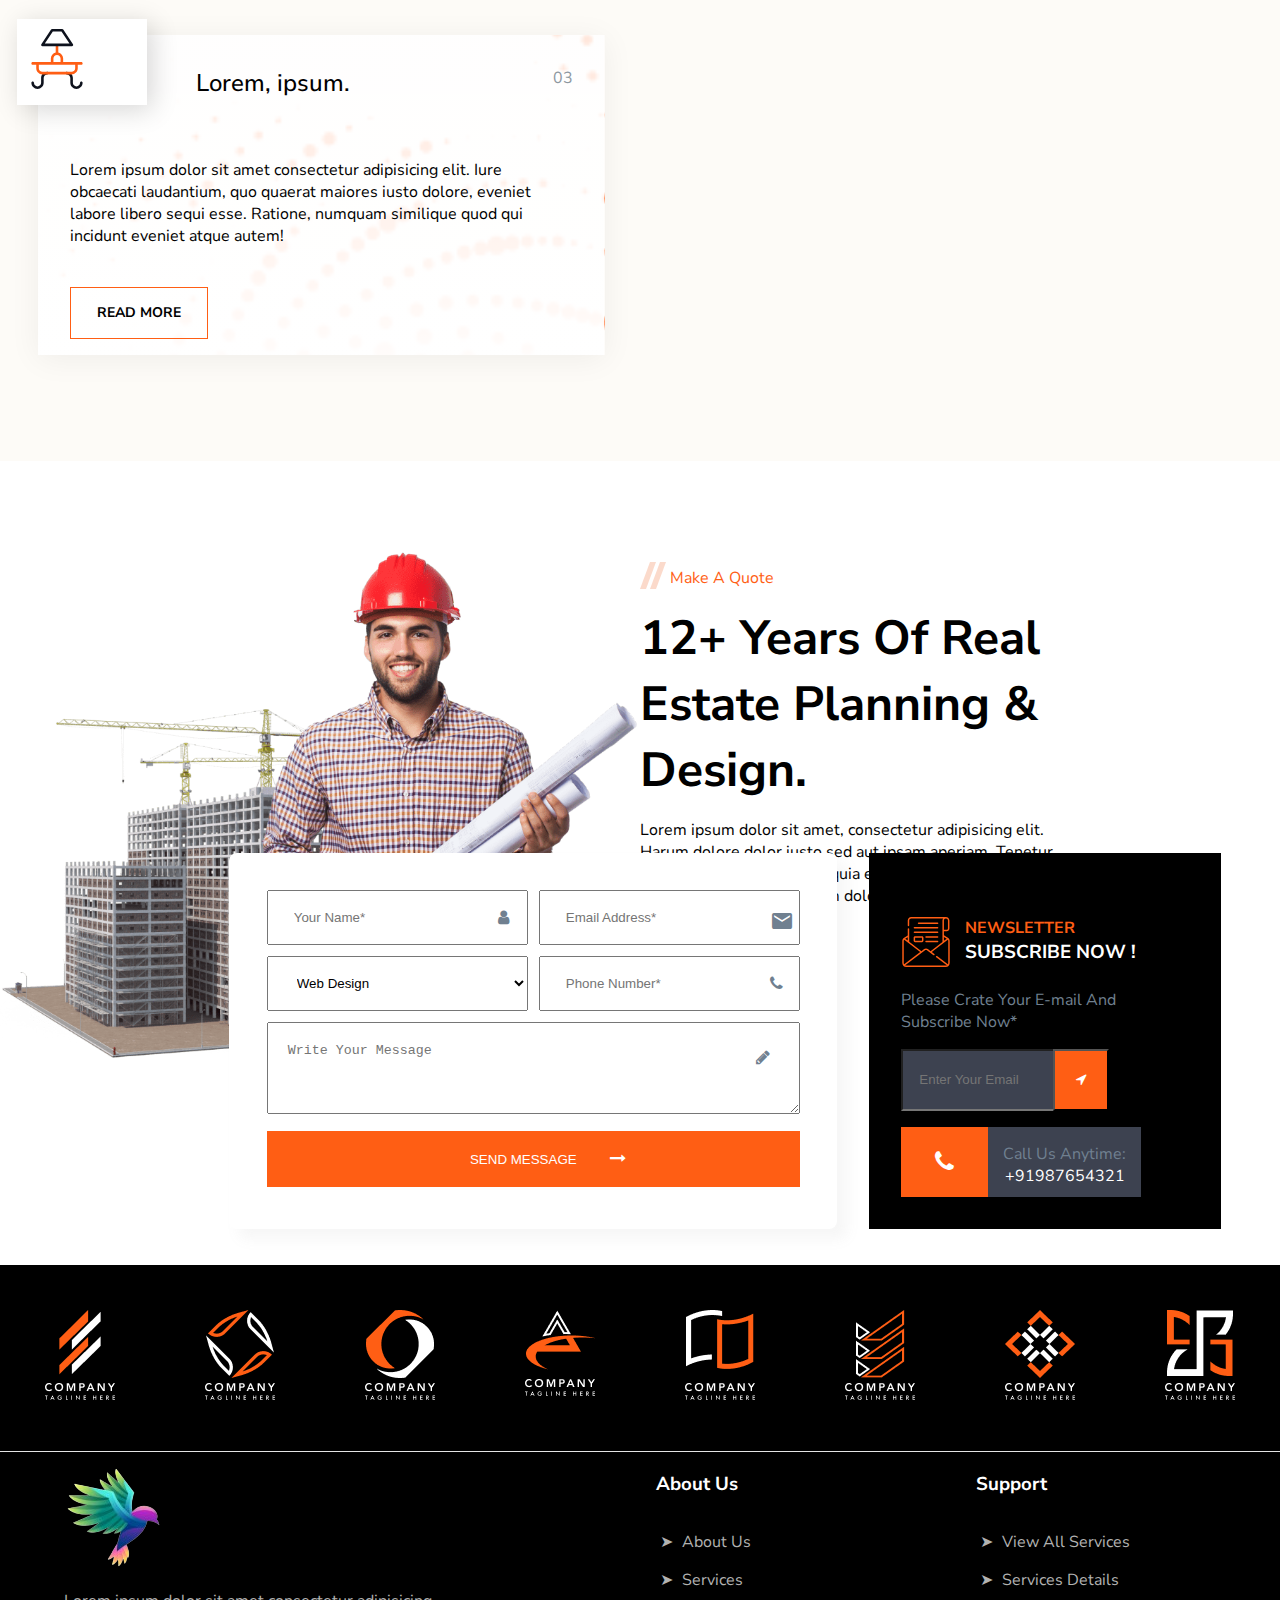
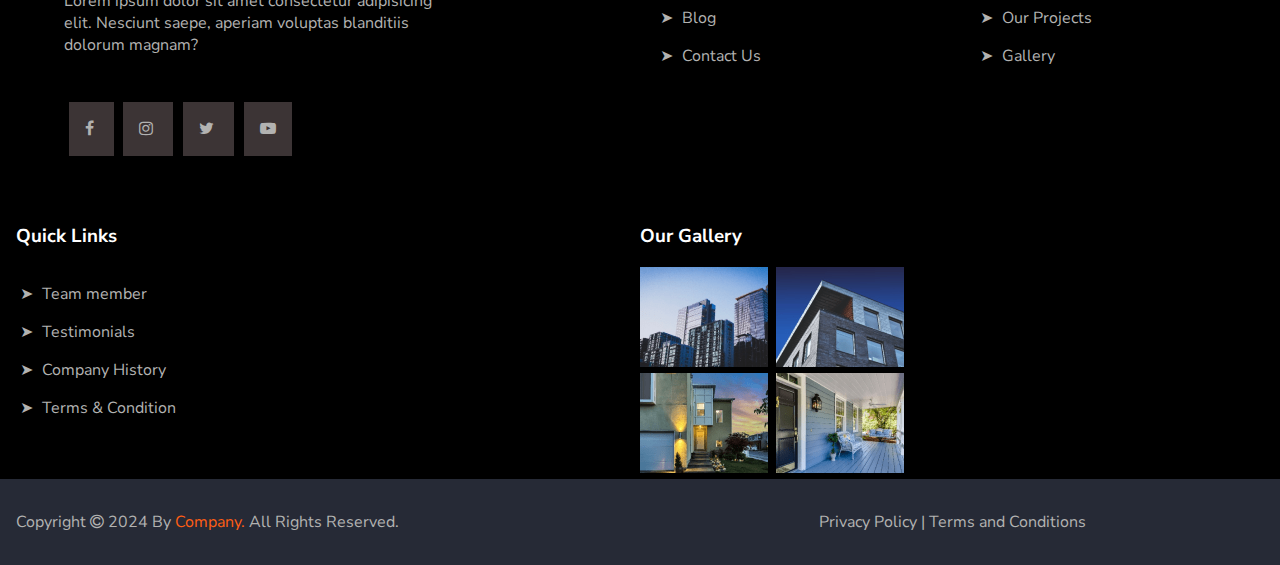
<file: service.html>
<!DOCTYPE html>
<html lang="en">

<head>
    <meta charset="UTF-8">
    <meta name="viewport" content="width=device-width, initial-scale=1.0">
    <title>SERVICE</title>
    <link rel="stylesheet" href="./assets/css/common.css">
    <link rel="stylesheet" href="./assets/css/services.css">
    <link rel="stylesheet" href="./assets/css/form.css">
    <link rel="stylesheet" href="./assets/css/scroll.css">
    <link rel="import" href="header.html">
    <link rel="import" href="footer.html">
    <link rel="stylesheet" href="https://cdnjs.cloudflare.com/ajax/libs/font-awesome/4.7.0/css/font-awesome.min.css">
    <link href="https://fonts.googleapis.com/icon?family=Material+Icons" rel="stylesheet">
</head>

<body>
    <section class="service">

        <div class="servicetitle">
            <div class="imgservice"> <img alt="services" src="./assets/img/about-us-secimg.svg"></div>
            <div class="services-para">
                <p>Our Services</p>
            </div>
        </div>
        <h2 class="h2tag">Lorem ipsum dolor sit amet </h2>
        <!-- service box -->
        <div class="service-box">
            <div class="service-boxes">
                <div class="service-boxcontent">
                    <div class="service-icon">
                        <a href="#">
                            <img alt="servic-img-1" src="./assets/img/service-icon-1.svg">
                        </a>
                    </div>
                    <div>
                        <a href="#" class="box2">Lorem, ipsum.</a>
                    </div>
                    <div class="number">
                        <a href="#">01</a>
                    </div>
                </div>
                <p class="para">Lorem ipsum dolor sit amet consectetur adipisicing elit. Iure obcaecati laudantium, quo
                    quaerat
                    maiores iusto dolore, eveniet labore libero sequi esse. Ratione, numquam similique quod qui incidunt
                    eveniet atque autem! </p>
                <a href="#" class="service-button">READ MORE</a>
            </div>
            <div class="service-boxes">
                <div class="service-boxcontent">
                    <div class="service-icon">
                        <a href="#">
                            <img alt="servic-img-1" src="./assets/img/service-icon-2.svg">
                        </a>
                    </div>
                    <div>
                        <a href="#" class="box2">Lorem, ipsum.</a>
                    </div>
                    <div class="number">
                        <a href="#">02</a>
                    </div>
                </div>
                <p class="para">Lorem ipsum dolor sit amet consectetur adipisicing elit. Iure obcaecati laudantium, quo
                    quaerat
                    maiores iusto dolore, eveniet labore libero sequi esse. Ratione, numquam similique quod qui incidunt
                    eveniet atque autem! </p>
                <a href="#" class="service-button">READ MORE</a>
            </div>
            <div class="service-boxes">
                <div class="service-boxcontent">
                    <div class="service-icon">
                        <a href="#">
                            <img alt="servic-img-1" src="./assets/img/service-icon-3.svg">
                        </a>
                    </div>
                    <div>
                        <a href="#" class="box2">Lorem, ipsum.</a>
                    </div>
                    <div class="number">
                        <a href="#">03</a>
                    </div>
                </div>
                <p class="para">Lorem ipsum dolor sit amet consectetur adipisicing elit. Iure obcaecati laudantium, quo
                    quaerat
                    maiores iusto dolore, eveniet labore libero sequi esse. Ratione, numquam similique quod qui incidunt
                    eveniet atque autem! </p>
                <a href="#" class="service-button">READ MORE</a>
            </div>
        </div>

        <div class="service-box">
            <div class="service-boxes">
                <div class="service-boxcontent">
                    <div class="service-icon">
                        <a href="#">
                            <img alt="servic-img-1" src="./assets/img/service-icon-1.svg">
                        </a>
                    </div>
                    <div>
                        <a href="#" class="box2">Lorem, ipsum.</a>
                    </div>
                    <div class="number">
                        <a href="#">01</a>
                    </div>
                </div>
                <p class="para">Lorem ipsum dolor sit amet consectetur adipisicing elit. Iure obcaecati laudantium,
                    quo
                    quaerat
                    maiores iusto dolore, eveniet labore libero sequi esse. Ratione, numquam similique quod qui
                    incidunt
                    eveniet atque autem! </p>
                <a href="#" class="service-button">READ MORE</a>
            </div>
            <div class="service-boxes">
                <div class="service-boxcontent">
                    <div class="service-icon">
                        <a href="#">
                            <img alt="servic-img-1" src="./assets/img/service-icon-2.svg">
                        </a>
                    </div>
                    <div>
                        <a href="#" class="box2">Lorem, ipsum.</a>
                    </div>
                    <div class="number">
                        <a href="#">02</a>
                    </div>
                </div>
                <p class="para">Lorem ipsum dolor sit amet consectetur adipisicing elit. Iure obcaecati laudantium,
                    quo
                    quaerat
                    maiores iusto dolore, eveniet labore libero sequi esse. Ratione, numquam similique quod qui
                    incidunt
                    eveniet atque autem! </p>
                <a href="#" class="service-button">READ MORE</a>
            </div>
            <div class="service-boxes">
                <div class="service-boxcontent">
                    <div class="service-icon">
                        <a href="#">
                            <img alt="servic-img-1" src="./assets/img/service-icon-3.svg">
                        </a>
                    </div>
                    <div>
                        <a href="#" class="box2">Lorem, ipsum.</a>
                    </div>
                    <div class="number">
                        <a href="#">03</a>
                    </div>
                </div>
                <p class="para">Lorem ipsum dolor sit amet consectetur adipisicing elit. Iure obcaecati laudantium,
                    quo
                    quaerat
                    maiores iusto dolore, eveniet labore libero sequi esse. Ratione, numquam similique quod qui
                    incidunt
                    eveniet atque autem! </p>
                <a href="#" class="service-button">READ MORE</a>
            </div>
    </section>

    <section class="form-section">
        <div>
            <div class="main-formsec">
                <div class="img-main">
                    <img alt="img" src="./assets/img/contact_thumb.png" />
                </div>
                <div>
                    <div class="sub-formsec">
                        <div class="cls-img1">
                            <img alt="img1" src="./assets/img/img-test.svg" />
                        </div>
                        <div>
                            <p class="form-para">Make A Quote</p>
                        </div>
                    </div>
                    <div class="hmain">
                        <h2 class="cls-h2">12+ Years Of Real Estate Planning & Design.</h2>
                    </div>
                    <div class="paraa-main">
                        <p clas="para-frommain">Lorem ipsum dolor sit amet, consectetur adipisicing elit. Harum dolore
                            dolor iusto sed aut ipsam aperiam. Tenetur itaque ipsam voluptatibus quia eveniet dolore
                            odio, nemo inventore saepe laboriosam doloremque accusamus?</p>
                    </div>
                </div>
            </div>
        </div>
    </section>
    <section>
        <div style="position: relative;">
            <div class="main1-formsec">
                <div></div>

                <div class="box-form">
                    <form action="/demo.php" method="get">
                        <div class="main2-formsec">
                            <div class="input-form">
                                <input type="text" placeholder="Your Name*" class="inputbox" required>
                                <i class="fa fa-user"></i>
                            </div>
                            <div class="input-form">
                                <input type="email" placeholder="Email Address*" name="email" class="inputbox" required>
                                <i class="material-icons ">email</i>
                            </div>


                        </div>

                        <div>
                            <div class="main2-formsec">
                                <div>
                                    <select class="inputbox" required>
                                        <option value="Web Design">Web Design</option>
                                        <option value="Web Development">Web Development</option>
                                        <option value="Engine Dignostics">Engine Dignostics</option>
                                        <option value="Digital Marketing">Digital Marketing</option>
                                    </select>
                                </div>
                                <div class="input-form">
                                    <input type="tel" placeholder="Phone Number*" class="inputbox" required>
                                    <i class="fa fa-phone"></i>
                                </div>


                            </div>
                        </div>
                        <div class="input-form">
                            <textarea placeholder="Write Your Message" class="inputbox textareabox"></textarea>
                            <i class="fa fa-pencil"></i>
                        </div>
                        <div class="form-button">
                            <button class="btn-form"> SEND MESSAGE </button>
                            <i class="fa fa-long-arrow-right"></i>
                        </div>



                </div>
                </form>
                <div class="sec-formm">
                    <div>
                        <div class="form-sub1">
                            <div class="icon-box">
                                <img alt="envelop-img" src="./assets/img/envelope-icon (1).svg" class="envelop-form">
                            </div>
                            <div class="form-ht">
                                <h4 class="ntsn1">NEWSLETTER</h4>
                                <h3 class="ntsn2">SUBSCRIBE NOW !</h3>
                            </div>
                        </div>
                        <div class="para-fsub">
                            <p>Please Crate Your E-mail And Subscribe Now* </p>
                        </div>
                        <form>
                            <div class="form-sub2">

                                <div>
                                    <input type="email" placeholder="Enter Your Email" class="inputmail" name="email"
                                        required>
                                </div>
                                <div>
                                    <button class="btnarrow">
                                        <i class="fa fa-location-arrow"></i>
                                    </button>
                                </div>

                            </div>
                        </form>
                        <div class="form-sub3">
                            <div class="icon-fs">
                                <i class="fa fa-phone"></i>
                            </div>
                            <div class="para-tele">

                                <div class="para-fsubb">
                                    <p>Call Us Anytime:</p>
                                </div>
                                <div class="tele-form">
                                    <a href="tel:+91987654321" class="number-form">+91987654321 </a>
                                </div>

                            </div>

                        </div>
                    </div>
                </div>
            </div>
        </div>
    </section>
    <div class="form-bottom-space"></div>
    <button id="scrollToTopBtn" onclick="scrollToTop()"><i class="material-icons">arrow_upward</i></button>

    <script src="./assets/js/scrollTop.js"></script>
    <script src="./assets/js/headerfootermodule.js"></script>


</html>
</file>
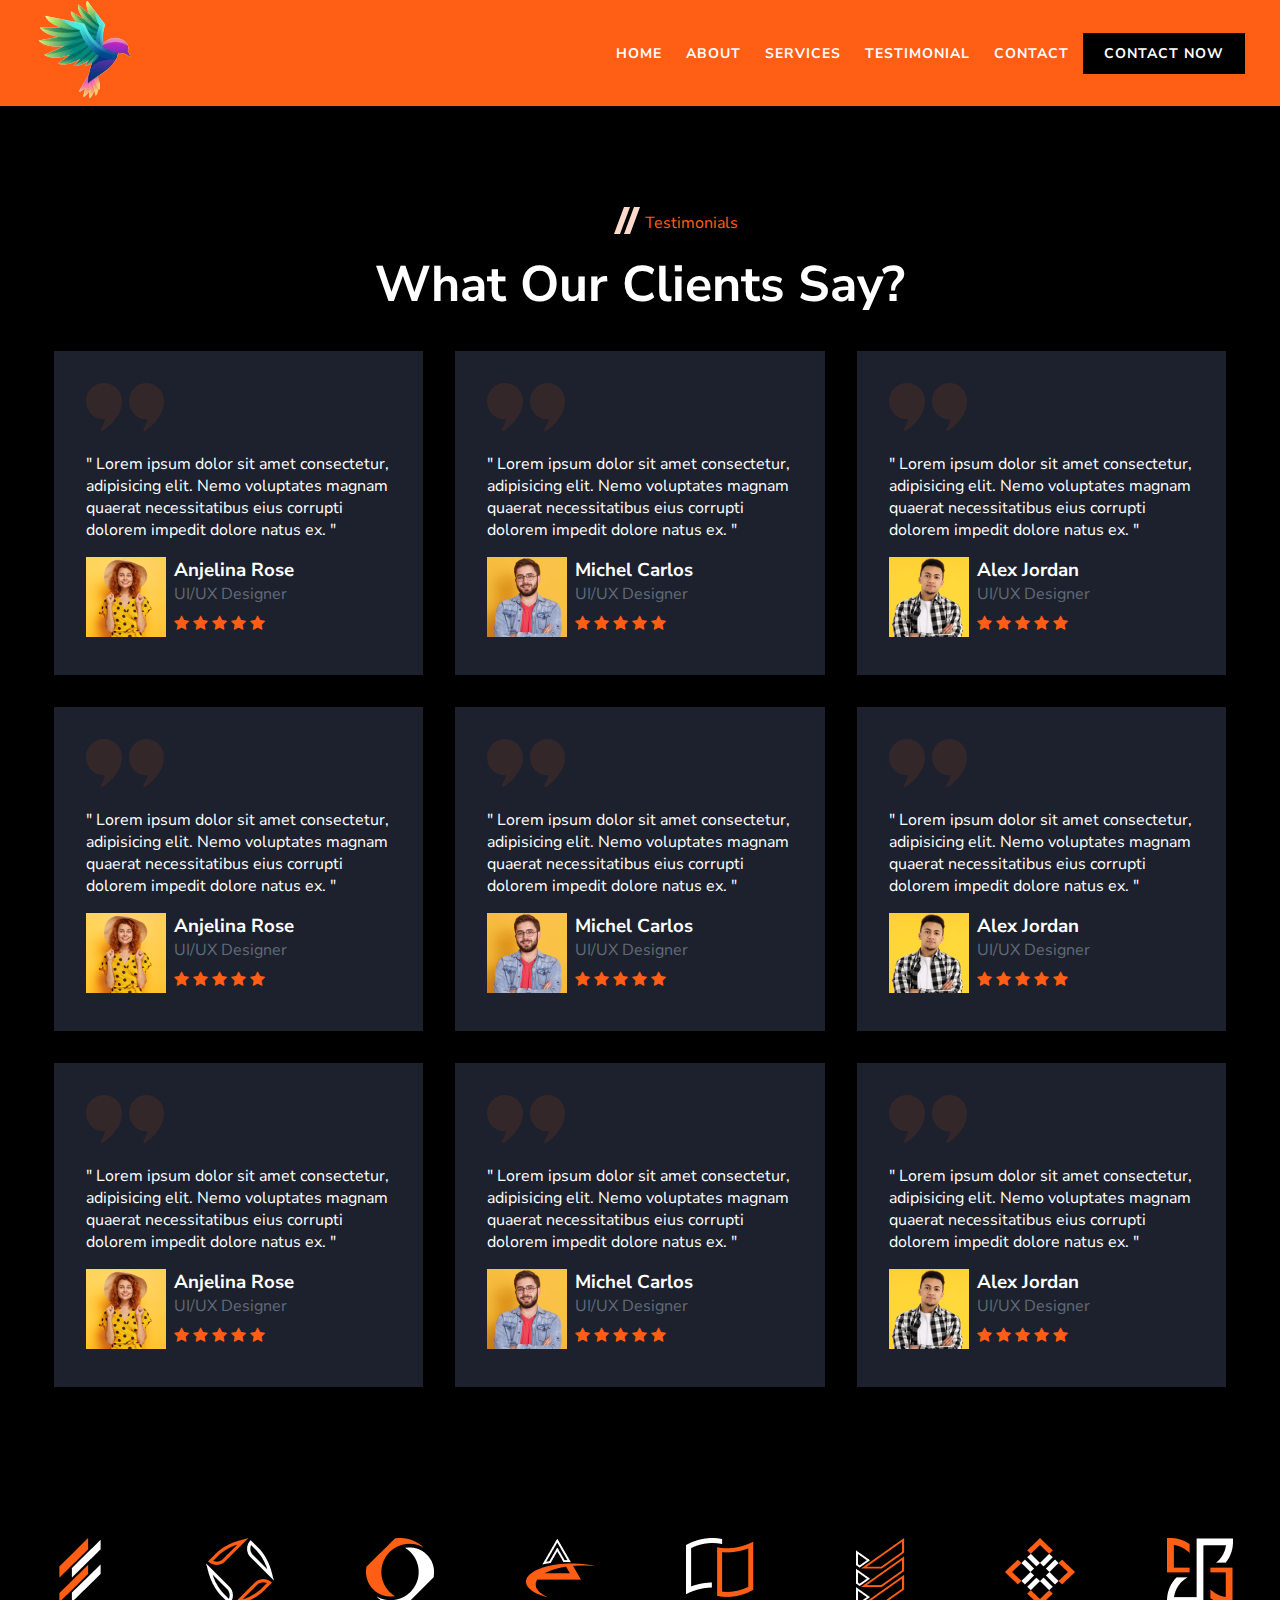
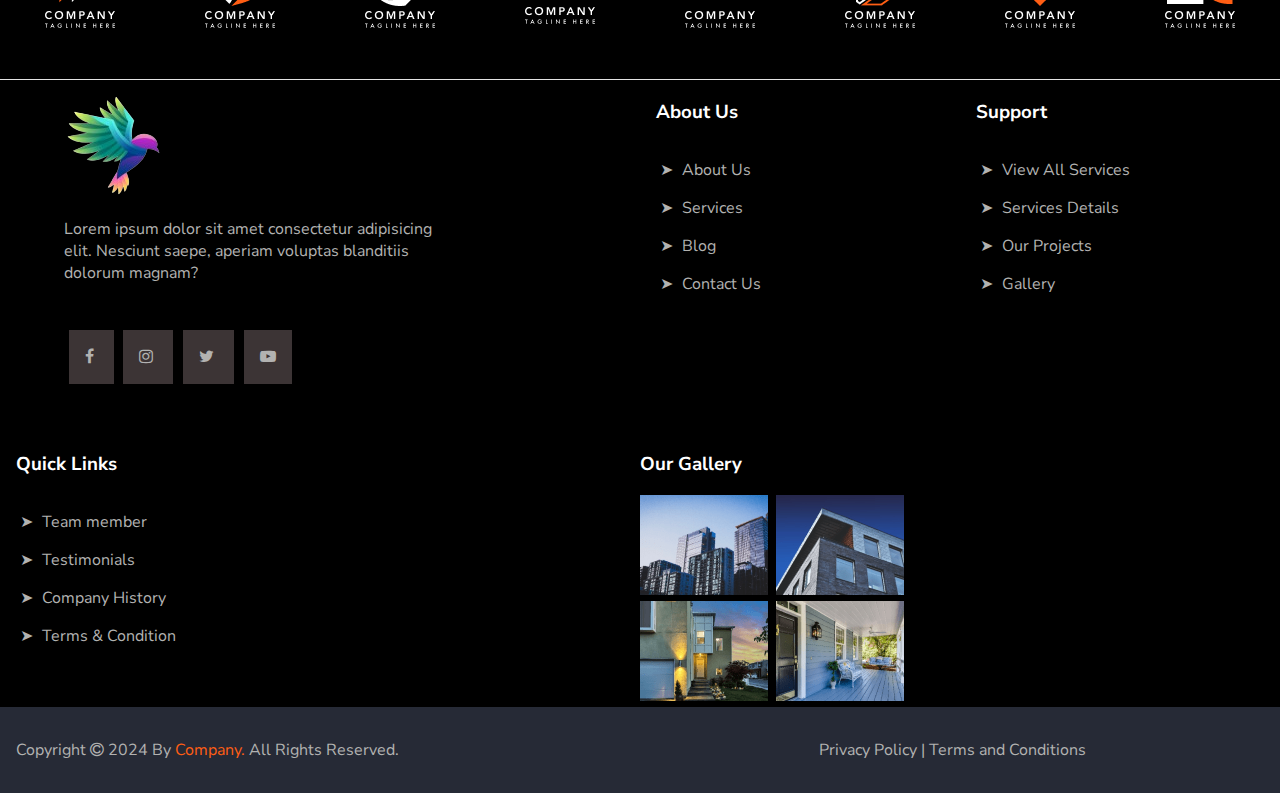
<file: testimonials.html>
<!DOCTYPE html>
<html lang="en">

<head>
    <meta charset="UTF-8">
    <meta name="viewport" content="width=device-width, initial-scale=1.0">
    <title>TESTIMONIALS</title>
    <link rel="stylesheet" href="./assets/css/common.css">
    <link rel="stylesheet" href="./assets/css/testimonials.css">
    <link rel="stylesheet" href="./assets/css/scroll.css">
    <link rel="import" href="header.html">
    <link rel="import" href="footer.html">
    <link rel="stylesheet" href="https://cdnjs.cloudflare.com/ajax/libs/font-awesome/4.7.0/css/font-awesome.min.css">
</head>

<body>
    <section class="whole-testi">
        <div>
            <div class="testimonial">
                <div class="img-test">
                    <img alt="img1" src="./assets/img/img-test.svg" />
                </div>
                <div>
                    <p>Testimonials</p>
                </div>
            </div>
            <div>
                <h2 class="h2-test">What Our Clients Say?</h2>
            </div>
            <div class="testimonial-main">
                <div class="box-testi">
                    <div class="quote-testi">
                        <img alt="quote-img" src="./assets/img/testi-quote.svg">
                    </div>

                    <p class="test-para">" Lorem ipsum dolor sit amet consectetur, adipisicing elit. Nemo voluptates
                        magnam quaerat
                        necessitatibus eius corrupti dolorem impedit dolore natus ex. "</p>
                    <div class="testimonial-sub">
                        <div class="testi-timg">
                            <img alt="member1" src="./assets/img/testi-1.png" />
                        </div>
                        <div class="testi-name">
                            <h3 class="h3-testi">Anjelina Rose</h3>
                            <div>
                                <p class="testi-para">UI/UX Designer</p>
                            </div>
                            <div class="icon-testi">
                                <i class="fa fa-star"></i>
                                <i class="fa fa-star"></i>
                                <i class="fa fa-star"></i>
                                <i class="fa fa-star"></i>
                                <i class="fa fa-star"></i>
                            </div>
                        </div>
                    </div>
                </div>
                <div class="box-testi">
                    <div class="quote-testi">
                        <img alt="quote-img" src="./assets/img/testi-quote.svg">
                    </div>

                    <p class="test-para">" Lorem ipsum dolor sit amet consectetur, adipisicing elit. Nemo voluptates
                        magnam quaerat
                        necessitatibus eius corrupti dolorem impedit dolore natus ex. "</p>
                    <div class="testimonial-sub">
                        <div class="testi-timg">
                            <img alt="member2" src="./assets/img/testi-2.png" />
                        </div>
                        <div class="testi-name">
                            <h3 class="h3-testi">Michel Carlos</h3>
                            <div>
                                <p class="testi-para">UI/UX Designer</p>
                            </div>
                            <div class="icon-testi">
                                <i class="fa fa-star"></i>
                                <i class="fa fa-star"></i>
                                <i class="fa fa-star"></i>
                                <i class="fa fa-star"></i>
                                <i class="fa fa-star"></i>
                            </div>
                        </div>
                    </div>
                </div>
                <div class="box-testi">
                    <div class="quote-testi">
                        <img alt="quote-img" src="./assets/img/testi-quote.svg">
                    </div>

                    <p class="test-para">" Lorem ipsum dolor sit amet consectetur, adipisicing elit. Nemo voluptates
                        magnam quaerat
                        necessitatibus eius corrupti dolorem impedit dolore natus ex. "</p>
                    <div class="testimonial-sub">
                        <div class="testi-timg">
                            <img alt="member3" src="./assets/img/testi-3.png" />
                        </div>
                        <div class="testi-name">
                            <h3 class="h3-testi">Alex Jordan</h3>
                            <div>
                                <p class="testi-para">UI/UX Designer</p>
                            </div>
                            <div class="icon-testi">
                                <i class="fa fa-star"></i>
                                <i class="fa fa-star"></i>
                                <i class="fa fa-star"></i>
                                <i class="fa fa-star"></i>
                                <i class="fa fa-star"></i>
                            </div>
                        </div>
                    </div>
                </div>
            </div>
            <div class="testimonial-main">
                <div class="box-testi">
                    <div class="quote-testi">
                        <img alt="quote-img" src="./assets/img/testi-quote.svg">
                    </div>

                    <p class="test-para">" Lorem ipsum dolor sit amet consectetur, adipisicing elit. Nemo voluptates
                        magnam quaerat
                        necessitatibus eius corrupti dolorem impedit dolore natus ex. "</p>
                    <div class="testimonial-sub">
                        <div class="testi-timg">
                            <img alt="member1" src="./assets/img/testi-1.png" />
                        </div>
                        <div class="testi-name">
                            <h3 class="h3-testi">Anjelina Rose</h3>
                            <div>
                                <p class="testi-para">UI/UX Designer</p>
                            </div>
                            <div class="icon-testi">
                                <i class="fa fa-star"></i>
                                <i class="fa fa-star"></i>
                                <i class="fa fa-star"></i>
                                <i class="fa fa-star"></i>
                                <i class="fa fa-star"></i>
                            </div>
                        </div>
                    </div>
                </div>
                <div class="box-testi">
                    <div class="quote-testi">
                        <img alt="quote-img" src="./assets/img/testi-quote.svg">
                    </div>

                    <p class="test-para">" Lorem ipsum dolor sit amet consectetur, adipisicing elit. Nemo voluptates
                        magnam quaerat
                        necessitatibus eius corrupti dolorem impedit dolore natus ex. "</p>
                    <div class="testimonial-sub">
                        <div class="testi-timg">
                            <img alt="member2" src="./assets/img/testi-2.png" />
                        </div>
                        <div class="testi-name">
                            <h3 class="h3-testi">Michel Carlos</h3>
                            <div>
                                <p class="testi-para">UI/UX Designer</p>
                            </div>
                            <div class="icon-testi">
                                <i class="fa fa-star"></i>
                                <i class="fa fa-star"></i>
                                <i class="fa fa-star"></i>
                                <i class="fa fa-star"></i>
                                <i class="fa fa-star"></i>
                            </div>
                        </div>
                    </div>
                </div>
                <div class="box-testi">
                    <div class="quote-testi">
                        <img alt="quote-img" src="./assets/img/testi-quote.svg">
                    </div>

                    <p class="test-para">" Lorem ipsum dolor sit amet consectetur, adipisicing elit. Nemo voluptates
                        magnam quaerat
                        necessitatibus eius corrupti dolorem impedit dolore natus ex. "</p>
                    <div class="testimonial-sub">
                        <div class="testi-timg">
                            <img alt="member3" src="./assets/img/testi-3.png" />
                        </div>
                        <div class="testi-name">
                            <h3 class="h3-testi">Alex Jordan</h3>
                            <div>
                                <p class="testi-para">UI/UX Designer</p>
                            </div>
                            <div class="icon-testi">
                                <i class="fa fa-star"></i>
                                <i class="fa fa-star"></i>
                                <i class="fa fa-star"></i>
                                <i class="fa fa-star"></i>
                                <i class="fa fa-star"></i>
                            </div>
                        </div>
                    </div>
                </div>
            </div>
            <div class="testimonial-main">
                <div class="box-testi">
                    <div class="quote-testi">
                        <img alt="quote-img" src="./assets/img/testi-quote.svg">
                    </div>

                    <p class="test-para">" Lorem ipsum dolor sit amet consectetur, adipisicing elit. Nemo voluptates
                        magnam quaerat
                        necessitatibus eius corrupti dolorem impedit dolore natus ex. "</p>
                    <div class="testimonial-sub">
                        <div class="testi-timg">
                            <img alt="member1" src="./assets/img/testi-1.png" />
                        </div>
                        <div class="testi-name">
                            <h3 class="h3-testi">Anjelina Rose</h3>
                            <div>
                                <p class="testi-para">UI/UX Designer</p>
                            </div>
                            <div class="icon-testi">
                                <i class="fa fa-star"></i>
                                <i class="fa fa-star"></i>
                                <i class="fa fa-star"></i>
                                <i class="fa fa-star"></i>
                                <i class="fa fa-star"></i>
                            </div>
                        </div>
                    </div>
                </div>
                <div class="box-testi">
                    <div class="quote-testi">
                        <img alt="quote-img" src="./assets/img/testi-quote.svg">
                    </div>

                    <p class="test-para">" Lorem ipsum dolor sit amet consectetur, adipisicing elit. Nemo voluptates
                        magnam quaerat
                        necessitatibus eius corrupti dolorem impedit dolore natus ex. "</p>
                    <div class="testimonial-sub">
                        <div class="testi-timg">
                            <img alt="member2" src="./assets/img/testi-2.png" />
                        </div>
                        <div class="testi-name">
                            <h3 class="h3-testi">Michel Carlos</h3>
                            <div>
                                <p class="testi-para">UI/UX Designer</p>
                            </div>
                            <div class="icon-testi">
                                <i class="fa fa-star"></i>
                                <i class="fa fa-star"></i>
                                <i class="fa fa-star"></i>
                                <i class="fa fa-star"></i>
                                <i class="fa fa-star"></i>
                            </div>
                        </div>
                    </div>
                </div>
                <div class="box-testi">
                    <div class="quote-testi">
                        <img alt="quote-img" src="./assets/img/testi-quote.svg">
                    </div>

                    <p class="test-para">" Lorem ipsum dolor sit amet consectetur, adipisicing elit. Nemo voluptates
                        magnam quaerat
                        necessitatibus eius corrupti dolorem impedit dolore natus ex. "</p>
                    <div class="testimonial-sub">
                        <div class="testi-timg">
                            <img alt="member3" src="./assets/img/testi-3.png" />
                        </div>
                        <div class="testi-name">
                            <h3 class="h3-testi">Alex Jordan</h3>
                            <div>
                                <p class="testi-para">UI/UX Designer</p>
                            </div>
                            <div class="icon-testi">
                                <i class="fa fa-star"></i>
                                <i class="fa fa-star"></i>
                                <i class="fa fa-star"></i>
                                <i class="fa fa-star"></i>
                                <i class="fa fa-star"></i>
                            </div>
                        </div>
                    </div>
                </div>
            </div>
        </div>
    </section>
    <button id="scrollToTopBtn" onclick="scrollToTop()"><i class="material-icons">arrow_upward</i></button>

    <script src="./assets/js/scrollTop.js"></script>
    <script src="./assets/js/headerfootermodule.js"></script>
</body>

</html>
</file>
<file: assets/css/about.css>
.aboutus{
    display: grid;
    grid-template-columns: repeat(auto-fill, minmax(600px,1fr));

}
.aboutus{
    padding: 10vh 3vw;
    }
    
.secimg{
    display: grid;
    grid-template-columns: 30px 1fr;
    align-items: center;
    
}
.h2tag{
    font-size: 2.5rem;
    line-height: 2.7rem;
    margin: 1.5vh 0vw;
}
.features{
    display: grid;
    grid-template-columns:1fr 1fr;
}
.inner-feature{
    display: grid;
    grid-template-columns: 30px 1fr;
    box-shadow: 0px 4px 30px 0px rgba(0, 0, 0, 0.06);
    padding: 1rem;
    margin: 1rem 2rem 1rem 0rem;
    gap: 1rem;

}
.aboutus-content{
    padding: 0vh 5vw;
}
/* .imgaboutus{
    will-change: transform; transform: perspective(1000px) rotateX(0deg) rotateY(0deg);
}
.imgaboutus:hover{
    will-change: transform; transform: perspective(1000px) rotateX(-0.99deg) rotateY(0.5deg) scale3d(1,1,1);
} */
.feature{
    font-size: 1.1rem;
    font-weight: 700;
    color: black;
}
.secimg p {
    color:var(--primary-color);
    font-weight: 600;
}
@media only screen and (max-width: 800px) {
    
    .aboutus{
        
    grid-template-columns: 1fr;
    }
    .aboutus-content{
        padding:0;
    }
    .features {
        
        grid-template-columns: 1fr;
        }
        .diffimg{
            width:100%
        }
}
</file>
<file: assets/css/common.css>
@import url("https://fonts.googleapis.com/css2?family=Nunito+Sans:ital,opsz,wght@0,6..12,200..1000;1,6..12,200..1000&display=swap");
:root {
  --primary-color: #ff5e14;
  --primarytext-color: white;
  --fontfamily: "Nunito Sans", sans-serif;
}
body {
  margin: 0px;
  padding: 0px;
  font-family: var(--fontfamily);
}
a {
  text-decoration: none;
  color: black;
  cursor: pointer;
}
</file>
<file: assets/css/cta.css>
.cta-main{
    display:grid;
    grid-template-columns:1fr 1fr;

}
.cta-left{
    display:grid;
    grid-template-columns:30px 1fr;
    
}
.bg-section{
    padding: 15vh 10vw;
    font-weight: bold;
}
.cta-img{
    padding-top: 1rem;
}
.bg-section p{
    color:var(--primary-color);
}
 .bg-section h2{
    font-size: 2rem;
    color:white;
}
.btn-cta{
    background-color:var(--primary-color);
    color:white;
    border: 1px solid var(--primary-color);
    font-size: 14px;
    font-weight: 700;
    padding: 1.7vh 2vw;
}

.play-button {
    width: 60px;
    height: 60px;
    border-radius: 50%;
    background-color: #f00;
    align-items: center;
    justify-content: center;
    cursor: pointer;
    position: relative;
  }
  
  .play-icon {
    width: 0;
    height: 0;
    border-top: 15px solid transparent;
    border-bottom: 15px solid transparent;
    border-left: 25px solid #fff;
    position: absolute;
    top: 50%;
    left: 50%;
    transform: translate(-40%, -50%);
  }
    
    .bd{
        align-content: center;
        padding-left: 35rem;
    }
    .bg-section{
    background-image: linear-gradient(rgb(000 000 000 / 65%), rgb(000 000 000 / 85%)),url('../img/video-1-bg.png');
    background-size: cover; 
    background-position: center; 
    height: 300px;
    }
</file>
<file: assets/css/footer.css>
.whole-footer {
  color: #000;
  
.footer-main1 {
  display: grid;
  grid-template-columns: repeat(8, 1fr);
  background-color: black;
  padding: 45px 0;
  border-bottom: 1px solid #e4e4e4;
  text-align: center;
}
.footer-main2 {
  display: grid;
  grid-template-columns: 2fr 1fr 1fr 1fr 2fr;
  background-color: black;
}
.para-footer {
  color: #b2b2b1;
}
.h3-footer1 {
  color: white;
  padding-left: 1rem;
}

.footer-main2 a,
.pp-para a {
  text-decoration: none;
  color: #b2b2b1;
}
.galleryimg {
  display: grid;
  grid-template-columns: repeat(2, 1fr);
  max-width: 272px;
}
.footer-last {
  display: grid;
  grid-template-columns: 1fr 1fr;
  background-color: #262a36;
  padding: 1rem;
}
.para-footer a {
  color: var(--primary-color);
}
.pp-tc p {
  color: #b2b2b1;
}
.list-footer {
  align-content: center;
}

.iconn-footer a {
  box-sizing: border-box;
  background-color: #3c3435;
  margin: 0.3rem;
  padding: 1rem;
}
.iconn-footer {
  padding: 4rem;
}
.footerr .para-footer {
  padding-left: 4rem;
}
.logo-footerr {
  padding: 1rem 0rem 0rem 4rem;
}
.ul-footer li {
  margin-top: 1rem;
}

.ul-footer {
  list-style: none;
  padding-left: 20px;
  color: #b2b2b1;
}

.ul-footer li::before {
  content: "➤";
  margin-right: 5px;
}
.h3-footer2 {
  color: white;
}
.pp-tc .pp-para {
  text-align: center;
}
.box-paraa {
  width: 71%;
  height: 4rem;
}
.footer-item a:hover {
  color: var(--primary-color);
}

.iconn-footer a:hover {
  background-color: var(--primary-color);
}
.pp-tc a:hover {
  color: white;
}
.para-footer a:hover {
  color: white;
}

@media only screen and (max-width: 700px) {
  .footer-main1 {
    grid-template-columns: repeat(4, 1fr);
  }
}
@media only screen and (max-width: 1300px) {
  .footer-main2 {
    grid-template-columns: 2fr 1fr 1fr;
  }
}
@media only screen and (max-width: 850px) {
  .footer-main2 {
    grid-template-columns: 2fr 1fr;
  }
  .iconn-footer {
    padding: 2rem;
    margin: 2rem;
  }
  /* .gallery{
      margin-left: 1rem;
    } */
}
@media only screen and (max-width: 550px) {
  .footer-main2 {
    grid-template-columns: 1fr;
  }
  .footer-item {
    padding-left: 3rem;
  }
  .gallery {
    margin-left: 4rem;
  }
  .footer-main2 {
    padding: 2rem 0rem;
  }
  .iconn-footer {
    margin-top: 4rem;
  }
  .box-paraa {
    width: 100%;
    height: 1rem;
  }
}
</file>
<file: assets/css/form.css>
/* CSS for contact Us Page start */
.Contact-us .cls-h2 {
  text-align: center;
}
.Contact-us {
  padding: 10vh 3vw;
}
.Contact-us .contact-info-box {
  display: grid;
  grid-template-columns: repeat(3, 1fr);
  margin-top: 5vh;
}
.Contact-us .contact-info-box .info-box {
  display: grid;
  grid-template-columns: 1fr 3fr;
  box-shadow: 0px 4px 30px 0px rgba(0, 0, 0, 0.06);
  padding: 2rem;
  margin: 1rem 2rem 1rem 0rem;
  gap: 1rem;
  align-items: center;
}
.Contact-us .contact-info-box .info-box .info-icon {
  text-align: center;
  padding: 26px;
  background-color: #fff8f4;
  box-shadow: 0px 4px 30px 0px rgb(0 0 0 / 14%);
  border-radius: 5px;
}
.Contact-us .contact-info-box .info-box .info-icon:hover {
  background-color: var(--primary-color);
}
.Contact-us .contact-info-box .info-box .info-icon i {
  font-size: 36px;
}
.Contact-us .contact-info-box .info-box .info-heading {
  font-weight: 700;
  font-size: 20px;
}
.contact-us-form .main1-formsec {
  grid-template-columns: 1fr;
  position: relative;
  bottom: 0vh;
}
.contact-us-form .get-in-touch-heading {
  font-size: 27px;
  text-align: center;
}
.contact-us-hr {
  width: 33%;
  color: #ff5e14;
  background-color: #ff5e14;
  height: 3px;
  border-width: 0px;
}
#googleMap {
  width: 100%;
  height: 400px;
}
.contact-us-form .box-form {
  box-shadow: 0px 0px 0px rgb(137 137 137 / 8%);
}
.form-bottom-space {
  height: 200px;
}
/* CSS for contact us page end */
.form-section {
  padding-top: 10vh;
}
.main-formsec {
  display: grid;
  grid-template-columns: 1fr 1fr;
  position: relative;
}
.form-para {
  color: var(--primary-color);
}
.sub-formsec {
  display: grid;
  grid-template-columns: 30px 1fr;
}
.img-main img {
  width: 100%;
}
.cls-img1 {
  align-content: center;
}
.cls-h2 {
  font-size: 3rem;
  margin: 0;
  padding: 0;
}
.main1-formsec {
  display: grid;
  grid-template-columns: 1fr 3fr 2fr;
  position: absolute;
  width: 100%;
  bottom: -20vh;
}
.main2-formsec {
  display: grid;
  grid-template-columns: 1fr 1fr;
}
.inputbox {
  height: 55px;
  padding: 0 25px 0 25px;
  padding-right: 45px;
  width: 96%;
  margin: 2%;
  box-sizing: border-box;
}
.input-form {
  position: relative;
}
.input-form .fa,
.input-form .material-icons {
  position: absolute;
  top: 37%;
  left: 87%;
  color: slategray;
}
.input-form textarea {
  height: 92px;
  padding: 20px;
}

.input-form .fa-pencil {
  left: 91%;
  top: 30%;
}
.form-button {
  background-color: var(--primary-color);
  text-align: center;
  height: 20%;
  width: 98%;
  margin: 1%;
  box-sizing: border-box;
}
.btn-form {
  padding: 20.5px 29px;
  border: none;
  background-color: var(--primary-color);
  color: white;
}
.form-button .fa {
  color: white;
}
.textareabox {
  width: 98%;
  margin: 1%;
}
.sec-formm {
  background-color: black;
  width: 75%;
  margin: 1rem;
  padding: 1rem;
}
.form-sub1 {
  display: grid;
  grid-template-columns: 1fr 3fr;
  padding-top: 3rem;
}
.form-ht {
  color: white;
}
.para-fsub {
  color: slategray;
  margin: 1rem;
  /* width: 56%; */
}
.form-sub2 {
  display: grid;
  grid-template-columns: 1fr 1fr;
  margin-left: 1rem;
}
.form-sub3 {
  display: grid;
  grid-template-columns: 1fr 3fr;
  margin: 1rem;
}
.number-form {
  color: white;
}
.fa-phone {
  color: white;
}
.icon-box {
  align-content: center;
}
.envelop-form {
  margin-left: 1rem;
}
.ntsn1 {
  padding: 0px;
  margin: 0px;
  color: var(--primary-color);
}
.ntsn2 {
  padding: 0px;
  margin: 0px;
}
.inputmail {
  height: 56px;
  background: #3d4250;
  color: #b2b2b2;
  margin: 0rem;
  width: 97%;
  padding-left: 1rem;
}
.btnarrow {
  box-shadow: none;
  width: 56px;
  height: 62px;
  line-height: 56px;
  padding: 0;
  text-align: center;
  background-color: var(--primary-color);
  color: white;
}
.icon-fs {
  height: 70px;
  width: 87px;
  background: var(--primary-color);
  color: white;
  border-radius: 0;
  font-size: 24px;
  align-content: center;
  text-align: center;
}
.para-tele {
  height: 70px;
  background: #3d4250;
  color: #b2b2b2;
  width: 153px;
}
.para-fsubb {
  color: slategray;
  text-align: center;
}
.tele-form {
  text-align: center;
  margin: -1rem;
}
.box-form {
  background: white;
  box-shadow: 10px 10px 14px rgb(137 137 137 / 8%);
  padding: 2rem;
  margin: 1rem;
  border-radius: 0.5rem;
}
.paraa-main {
  width: 70%;
}
.hmain {
  width: 80%;
}

/* media Query for below 1000px */
@media (max-width: 1000px) {
  .main1-formsec {
    position: relative;
    grid-template-columns: 0fr 2fr 1fr;
  }
  .sec-formm {
    width: 92%;
  }
  .input-form .fa,
  .input-form .material-icons {
    left: 81%;
  }
  .Contact-us .contact-info-box {
    grid-template-columns: 1fr 1fr;
  }
}
/* media Query for below 720px */
@media (max-width: 720px) {
  .main1-formsec {
    display: block;
    margin-top: -8rem;
  }
  .main2-formsec {
    display: block;
    width: 88%;
  }
  .main-formsec {
    display: block;
  }
  .cls-h2 {
    text-align: center;
  }
  .para-frommain {
    text-align: center;
    padding-left: 3rem;
  }
  .box-form {
    align-content: center;
  }
  .textareabox {
    width: 85%;
    margin: 2%;
    height: 75%;
  }
  .sec-formm {
    padding: 1rem 0rem;
  }
  .box-form {
    width: 100;
  }
  .cls-h2 {
    font-size: 2rem;
    margin: 1rem;
    padding: 1rem;
  }

  .paraa-main {
    margin-left: 2rem;
  }
  .para-formmain {
    padding: 2rem;
  }
  .icon-fs {
    width: 118%;
  }

  .form-button {
    width: 85%;
  }
  .Contact-us .contact-info-box {
    grid-template-columns: 1fr;
  }
}
</file>
<file: assets/css/header.css>
.logo {
  width: 100px;
  height: 100px;
  margin-left: 35px;
}
.header {
  background-color: var(--primary-color);
  display: flex;
  align-items: center;
  justify-content: space-between;
  position: sticky;
  width: 100%;
  top: 0;
  z-index: 1;
}

.navigation .navbar {
  color: var(--primarytext-color);
  font-size: 14px;
  text-transform: uppercase;
  letter-spacing: 1px;
  font-weight: 700;
  position: relative;
  margin: 0px 10px;
}
.navigation {
  margin-right: 35px;
}
a.cta {
  background-color: black;
  padding: 10px 20px;
  color: var(--primarytext-color);
  font-weight: 700;
  text-transform: uppercase;
  letter-spacing: 1px;
  font-size: 14px;
  border: 1px solid black;
}
a.cta:hover {
  background-color: transparent;
}
.navigation .navbar:before {
  content: "";
  position: absolute;
  bottom: -2px;
  left: 0px;
  width: 0%;
  height: 2px;
  background-color: var(--primarytext-color);
  transition: background-color 0.25s ease-in-out,
    width 0.36s cubic-bezier(0.51, 0.5, 0.07, 0.99);
  backface-visibility: hidden;
}
.navigation .navbar:hover:before {
  width: 100%;
}

/* Hamburger menu */
.hamburger {
  display: none;
}
.hb {
  height: 2px;
  width: 20px;
  background-color: var(--primarytext-color);
  margin: 3px 0px;
}

/* Mobile view */

@media screen and (max-width: 750px) {
  .hamburger {
    display: block;
    margin-right: 15px;
    position: absolute;
    top: 25px;
    right: 20px;
  }
  .hide {
    display: none;
  }
  .header {
    display: block;
  }
  .navigation .navbar {
    display: block;
    padding: 10px 0px;
    margin-left: 30px;
  }
  .navigation {
    padding: 0px 0px 40px 0px;
  }
  .showHamburger {
    display: block;
  }
  .logo {
    width: 60px;
    height: 60px;
  }
  .cta {
    margin: 30px;
  }
}
</file>
<file: assets/css/services.css>
.servicetitle{
    display: grid;
    grid-template-columns: repeat(2,1fr);

}
.service{
    padding: 10vh 3vw;
    background-color: #fdfbf7;

}
.service a{
    text-decoration: none;
    color:black;
}
.imgservice{
    
        text-align: right;
        align-content: center;
    }
    .services-para p {
        color:var(--primary-color);
        font-weight: 600;
    }
    .service .h2tag{
        font-size: 3rem;
        line-height: 2.7rem;
        margin: 1.5vh 0vw;
        text-align:center;
    }
    .service-box{
        display:grid;
        grid-template-columns:repeat(auto-fill,minmax(400px,1fr));
        gap: 3vw;
        margin-top: 10vh;
    
    }
    .service-boxcontent{
        display:grid;
        grid-template-columns:1fr 2fr 1fr;  
    }
    
    .service-boxes{
        box-shadow: 0px 4px 30px 0px rgba(0, 0, 0, 0.06);
    padding: 2rem;
    margin: 1rem 1rem 1rem 0rem;
    gap: 1rem;
    background-repeat: no-repeat;
    background-position: right;
    background-image: linear-gradient(rgb(255 255 255 / 85%), rgb(255 255 255 / 98%)), url(../img/service-card-bg-2-1.png);
    background-size: cover;
    }
  
.box2{
    font-size:1.5rem;
    font-weight:500;
}
.service-icon{
    margin-top: -48px;
    background-color: #ffffff;
    padding: 10px;
    margin-left: -53px;
    margin-right: 49px;
    box-shadow: 5px 5px 25px #00000029;
}
.service-icon:hover{
    box-shadow: 10px 10px var(--primary-color);
}
.number a{
    font-size: 1rem;
    color: #8d97a0;

}
.number{
    text-align: right;
}
.service-button{
background-color: transparent;
color:black;
border: 1px solid var(--primary-color);
font-size: 14px;
    font-weight: 700;
    padding: 1.7vh 2vw;
}
.para{
    margin: 6vh 0vw;
}
.service-button:hover{
    background-color: var(--primary-color);
}
.service-boxes:hover{
    background-image: linear-gradient(rgb(255 255 255 / 65%), rgb(255 255 255 / 85%)), url(../img/service-2-1.png);
    background-repeat: no-repeat;
    background-size: cover;
    background-position: center center;
    background-overlay: #ffe4c41c;
    overlay: initial;
}
@media only screen and (max-width: 800px){

.service-box {
    display: grid;
    grid-template-columns: 1fr;
    padding: 0rem 2rem;
}
}
</file>
<file: assets/css/slider.css>
.slider {
        background:linear-gradient(rgb(0 0 0 / 62%), rgb(93 93 93 / 98%)), url(../img/hero_bg_2_1.png);
        background-repeat: no-repeat;
        background-size: cover;
        background-position: center center;
        padding: 0vh 8vw;
        color:white;
        height:90vh;
        display:grid;
    place-items:center;
    position: relative;

    }
    .content{
        display: grid;
        grid-template-columns: repeat(2,1fr);
    }
    .content h2{
        font-size:4.5rem;
        margin:2vh 0vw;
    }
    .content span{
        color:var(--primary-color);
    }
    /* left and right arrow */ 

    i#left {
        right: 43vw;
    position: absolute;
    font-size: 36px;
    background-color: #00000073;
    border-radius: 50%;
    padding: 1rem;
    }
    .arrows{
        position: absolute;
        font-size:33px;
    }
    i#right {
        left: 43vw;
        position: absolute;
        font-size: 36px;
        background-color: #00000073;
        border-radius: 50%;
        padding: 1rem;

    }
     .service-contact a{
        text-decoration: none;
        color:white;
        background-color: var(--primary-color);
        padding: 0.8rem;
        display: flex;
        align-items: center; 
        justify-content: center; 
    }
    .service-contact{
        display:grid;
        grid-template-columns:4fr 4fr 6fr;
        margin-top: 7vh;
    }
    .content p{
        font-size: 1.2rem;
    }
    .contact a{
        background-color: transparent;
        border: 1px solid white;
    }
    .contact{
        margin-left: 1vw;
    }
    .service-contact a:hover{
       color:black;
       background-color: white;
    }
    .service-contact i {
        font-size: 1.1rem;
        margin-left: 0.5vw;
    }
    .sc .services{
        border: 1px solid var(--primary-color);
    }
    .sc .services:hover{
        border: 1px solid white;
    }
@media only screen and (max-width: 650px) {
    i#left{
        right:30vw;
    }
    i#right{
        left:30vw;
    }
    .service-contact {
        display: grid;
        grid-template-columns: 1fr;
    }
    .sc .services{
        margin-bottom: 1rem;

    }
}
    @media only screen and (max-width: 1381px) {
    .content h2{
        font-size: 3.5rem;
        margin: 1vh 0vw;
    }
    .content p{
        font-size:1.2rem;
    }
}
@media only screen and (max-width: 588px) {
    .content h2{
        font-size: 2.5rem;
        margin: 1vh 0vw;
    }
    .content p{
        font-size:1.2rem;
    }
}
@media only screen and (max-width: 900px){
    .content{
        grid-template-columns: 1fr;
    }
}
</file>
<file: assets/css/team-section.css>
.team-section {
  display: flex;
  justify-content: center;
  align-items: center;
}
.ts-two {
  display: grid;
  grid-template-columns: repeat(auto-fill, minmax(300px, 1fr));
}
.ts-three {
  display: grid;
  grid-template-columns: 3fr 1fr;
  padding: 0vh 4vh;
  text-align: left;
}
.ts-para {
  color: var(--primary-color);
  display: inline-block;
  text: bold;
  font-family: var(--fontfamily);
}
.imgst {
  display: inline-block;
}

.h2st {
  text-align: center;
  text: bold;
  font-size: 30px;
}
.btn-sec {
  border-radius: 50%;
}
.sec-h3 {
  font-size: 24px;
  font-weight: 600;
  margin: 0px;
}
.main-sec {
  padding: 6rem 7rem;
}
.tm-sec {
  box-shadow: 0px 10px 20px 0px rgba(0, 0, 0, 0.05);
  margin: 2vh 1vw;
}
.h2st h2 {
  margin: 0vh 0vw 3vh 0vw;
}
.ts-three p {
  color: var(--primary-color);
  margin-bottom: 1rem;
  margin-top: 0rem;
}
.plusicon {
  align-content: center;
  text-align: end;
}

.plusicon .fa-plus {
  background-color: var(--primary-color);
  padding: 1rem;
  border-radius: 50%;
  color: white;
}
.ts-para p {
  font-weight: 600;
  margin: 0vh 5px;
}
.team-member:hover {
  opacity: 0.5;
}
.team-member {
  width: 100%;
}
.main-c {
  text-align: center;
}
@media only screen and (max-width: 800px) {
  .main-sec {
    padding: 4rem 1rem;
  }

  .ts-two {
    grid-template-columns: 1fr;
  }
}
</file>
<file: assets/css/testimonials.css>
.whole-testi{
    background-color: black;
  
}
.testimonial{
    display:grid;
    grid-template-columns:1fr 1fr;
}
.testimonial p{
    color:var(--primary-color);
    padding-left: 0.3rem;
}
.whole-testi{
    padding:10vh 3vw;
}
.img-test{
    text-align: end;
    align-content: center;
}
.h2-test{
    color:white;
    text-align:center;
    font-size:50px;
    padding: 0px;
    margin: 0px;
    padding-bottom: 1rem;
}
.testimonial-main{
    display:grid;
    grid-template-columns: repeat(auto-fill, minmax(400px, 1fr));
}
.test-para
{
    color: white;
    
}
.testi-name{
    margin-left:0.5rem;
}
.testimonial-sub{
    display:grid;
    grid-template-columns:1fr 3fr;

}
.h3-testi{
    color:white;
    margin: 0px;
}
.testi-para{
  color:#616B79;
  margin: 0px;
  padding: 0px;

}
.testimonial-sub .fa-star{
    color:var(--primary-color);
}
.box-testi{
    background: #1D212D;
    margin: 1rem;
    padding: 2rem;
}
.testi-timg{
    align-content: center;
    text-align: center;
}
.icon-testi{
    padding: 0.5rem 0rem;
}
@media only screen and (max-width :800px)
{
    .whole-testi {
        padding: 10vh 0vw;
    }
    .testimonial-main {
        
        grid-template-columns: 1fr;
}
.testi-name {
    margin-left: 1rem;
}
.h2-test{
    font-size:40px;
}
}
</file>
<file: assets/css/scroll.css>
#scrollToTopBtn {
  display: none;
  position: fixed;
  bottom: 20px;
  right: 20px;
  z-index: 999;
  background-color: #ff5e14;
  color: #fff;
  border: none;
  border-radius: 50%;
  cursor: pointer;
  padding: 10px;
}
#scrollToTopBtn i {
  font-size: 18px;
}
#scrollToTopBtn:hover {
  background-color: #000;
}
</file>
